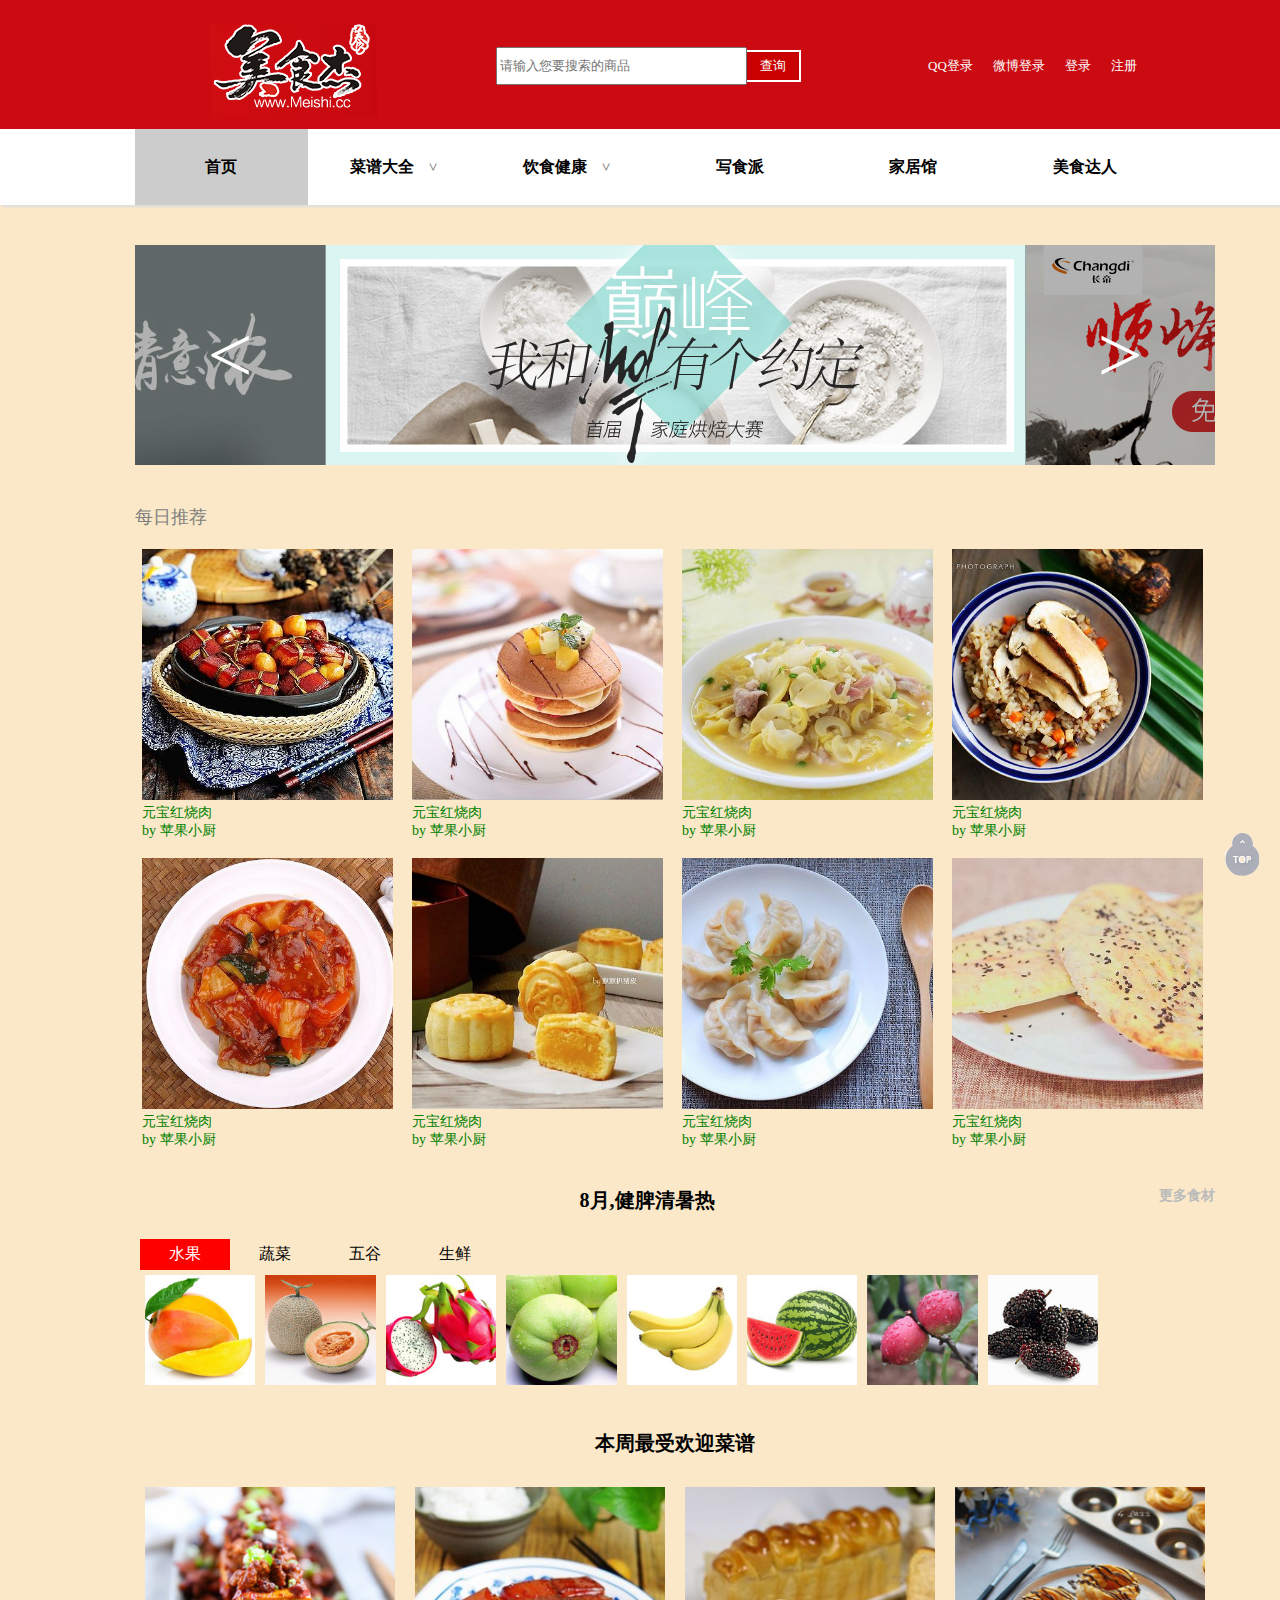
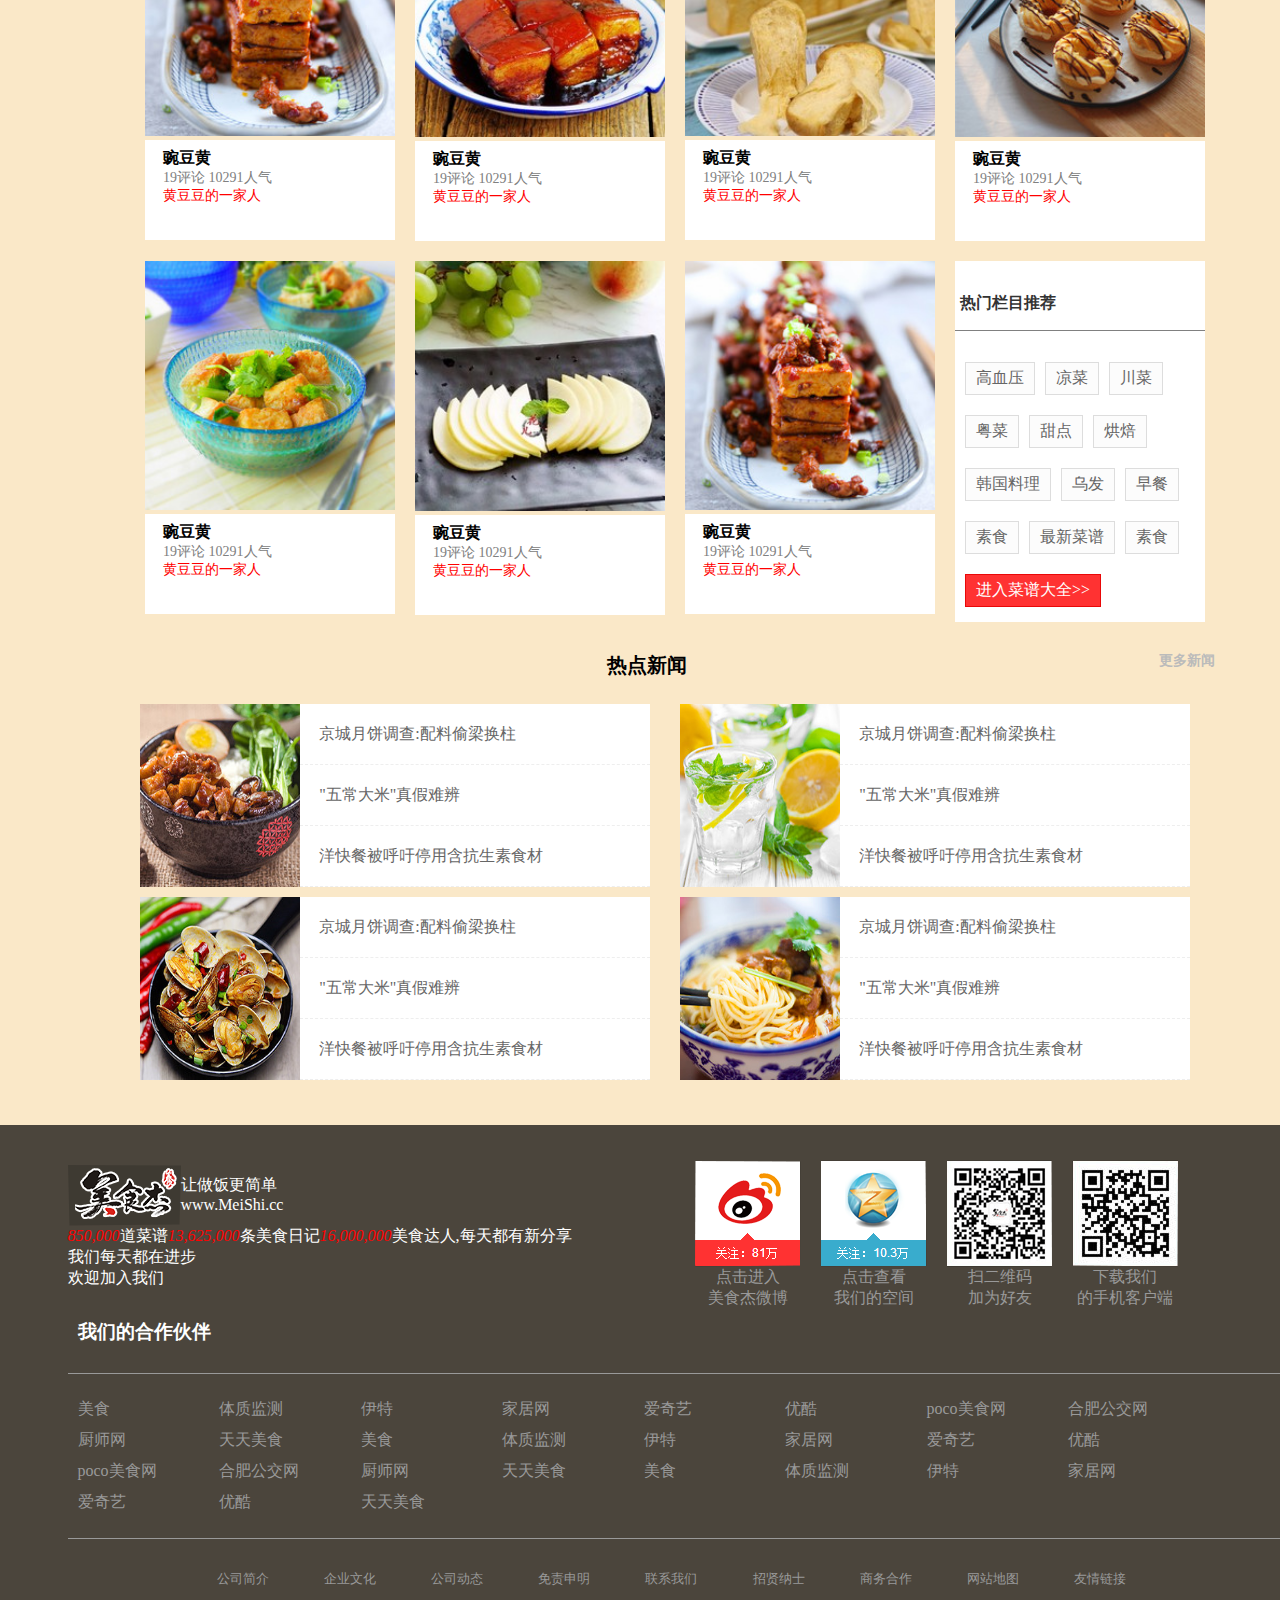
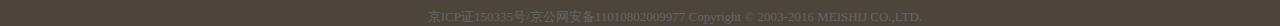
<file: html/index.html>
<!DOCTYPE html>
<html lang="en">
<head>
	<meta charset="UTF-8">
	<title>美食杰</title>
	<link rel="stylesheet" href="../css/main.css">
	<script src="../js/index.js"></script>
	<script>
	</script>
</head
><body>
	<div id="main">
		<div class="header">
			<div class="nav">
				<div class="nav_up">
					<a href="http://www.meishij.net/" class="logo">
						<img src="../images/logo.png" alt="">
					</a>
					<form method="get">
						<input type="text" placeholder="请输入您要搜索的商品"><input type="submit" value="查询">
					</form>
					<div class="side">
						<ul>
							<li><a href="">QQ登录</a></li>
							<li><a href="">微博登录</a></li>
							<li><a href="">登录</a></li>
							<li><a href="">注册</a></li>
						</ul>
					</div>
				</div>
				<div class="nav_bottom">
					<div>
						<ul>
							<li ><a href="index.html" class="wave">首页</a></li>
							<li class="menud"><a href="cook.html">菜谱大全<span>&lt;</span></a>
								<div class="menu01">
								<dl>
									<dt>家常菜谱</dt>
									<dd>家常菜</dd>
									<dd>凉菜</dd>
									<dd>素菜</dd>
									<dd>晚餐</dd>
									<dd>热菜</dd>
									<dd>海鲜</dd>
									<dd>孕妇必备</dd>
									<dd>甜点</dd>
									<dd>素菜</dd>
									<dd>晚餐</dd>
									<dd>热菜</dd>
									<dd>素菜</dd>
									<dd>晚餐</dd>
									<dd>热菜</dd>
								</dl>
								<dl class="small_show" style="clear:both;">
									<dt>中华菜系</dt>
									<dd>川菜</dd>
									<dd>粤菜</dd>
									<dd>湘菜</dd>
									<dd>鲁菜</dd>
									<dd>浙菜</dd>
									<dd>清真菜</dd>
								</dl>
								<dl class="small_show">
									<dt>外国菜谱</dt>
									<dd>韩国料理</dd>
									<dd>日本料理</dd>
									<dd>法国餐</dd>
									<dd>意大利餐</dd>
								</dl>	
								<dl class="small_show">
									<dt>厨房百科</dt>
									<dd>摆盘围边</dd>
									<dd>烹饪技巧</dd>
									<dd>生活妙招</dd>
									<dd>美食专题</dd>
								</dl>
								<dl class="small_show">
									<dt>各地小吃</dt>
									<dd>北京小吃</dd>
									<dd>江西小吃</dd>
									<dd>浙江小吃</dd>
									<dd>福建小吃</dd>
								</dl>
								<dl class="small_show">
									<dt>烘焙小吃</dt>
									<dd>蛋糕面包</dd>
									<dd>饼干配方</dd>
									<dd>甜品点心</dd>
								</dl>
								<dl class="small_show">
									<dt>食材百科</dt>
									<dd>蔬菜</dd>
									<dd>水果</dd>
									<dd>谷类</dd>
								</dl>
								<img src="../images/navbg.png" alt="">
							</div>
							</li>
							
							<li class="menus"><a href="health.html">饮食健康<span>&lt;</span></a>
								<div class="menu02">
								<dl>
									<dt>家常菜谱</dt>
									<dd>家常菜</dd>
									<dd>凉菜</dd>
									<dd>素菜</dd>
									<dd>晚餐</dd>
									<dd>热菜</dd>
									<dd>海鲜</dd>
									<dd>孕妇必备</dd>
									<dd>甜点</dd>
									<dd>素菜</dd>
									<dd>晚餐</dd>
									<dd>热菜</dd>
									<dd>素菜</dd>
									<dd>晚餐</dd>
									<dd>热菜</dd>
								</dl>
								<dl class="small_show" style="clear:both;">
									<dt>中华菜系</dt>
									<dd>川菜</dd>
									<dd>粤菜</dd>
									<dd>湘菜</dd>
									<dd>鲁菜</dd>
									<dd>浙菜</dd>
									<dd>清真菜</dd>
								</dl>
								<dl class="small_show">
									<dt>外国菜谱</dt>
									<dd>韩国料理</dd>
									<dd>日本料理</dd>
									<dd>法国餐</dd>
									<dd>意大利餐</dd>
								</dl>	
								<dl class="small_show">
									<dt>厨房百科</dt>
									<dd>摆盘围边</dd>
									<dd>烹饪技巧</dd>
									<dd>生活妙招</dd>
									<dd>美食专题</dd>
								</dl>
								<dl class="small_show">
									<dt>各地小吃</dt>
									<dd>北京小吃</dd>
									<dd>江西小吃</dd>
									<dd>浙江小吃</dd>
									<dd>福建小吃</dd>
								</dl>
								<dl class="small_show">
									<dt>烘焙小吃</dt>
									<dd>蛋糕面包</dd>
									<dd>饼干配方</dd>
									<dd>甜品点心</dd>
								</dl>
								<dl class="small_show">
									<dt>食材百科</dt>
									<dd>蔬菜</dd>
									<dd>水果</dd>
									<dd>谷类</dd>
								</dl>
								<img src="../images/navbgg.png" alt="">
							</div>
							</li>
							
							<li><a href="store.html">写食派</a></li>
							<li><a href="shop.html">家居馆</a></li>
							<li><a href="superMan.html">美食达人</a></li>
							
							
						</ul>
					</div>
					
				</div>
			</div>
		</div>
		<div class="banner">
			<ul>
				<li><img src="../images/index1.jpg" alt=""></li>
				<li><img src="../images/index2.jpg" alt=""></li>
				<li><img src="../images/index3.jpg" alt=""></li>
				<li><img src="../images/index4.jpg" alt=""></li>
				<li><img src="../images/index5.jpg" alt=""></li>
				<li><img src="../images/index1.jpg" alt=""></li>
			</ul>
			<span id="left">&lt;</span>
			<span id="right">&gt;</span>
		</div>
		<div class="content">
			<div class="explain_01">
				<a href="" class="big">每日推荐</a>
				<ul>
					<li>
						<div class="as">
							<img src="../images/show.jpg" alt="">
						</div>
						<a href="">元宝红烧肉</a>
						<a href="">by 苹果小厨</a>
					</li>
					<li>
						<div class="as">
							<img src="../images/show02.jpg" alt="">
						</div>
						<a href="">元宝红烧肉</a>
						<a href="">by 苹果小厨</a>
					</li>
					<li>
						<div class="as">
							<img src="../images/show03.jpeg" alt="">
						</div>
						<a href="">元宝红烧肉</a>
						<a href="">by 苹果小厨</a>
					</li>
					<li>
						<div class="as">
							<img src="../images/show04.jpg" alt="">
						</div>
						<a href="">元宝红烧肉</a>
						<a href="">by 苹果小厨</a>
					</li>
					<li>
						<div class="as">
							<img src="../images/show05.jpg" alt="">
						</div>
						<a href="">元宝红烧肉</a>
						<a href="">by 苹果小厨</a>
					</li>
					<li>
						<div class="as">
							<img src="../images/show06.jpeg" alt="">
						</div>
						<a href="">元宝红烧肉</a>
						<a href="">by 苹果小厨</a>
					</li>
					<li>
						<div class="as">
							<img src="../images/show07.jpeg" alt="">
						</div>
						<a href="">元宝红烧肉</a>
						<a href="">by 苹果小厨</a>
					</li>
					<li>
						<div class="as">
							<img src="../images/show08.jpg" alt="">
						</div>
						<a href="">元宝红烧肉</a>
						<a href="">by 苹果小厨</a>
					</li>
				</ul>
			</div>
			<div class="explain_02">
				<h2>8月,健脾清暑热<a href="" class="more">更多食材</a></h2>
				<div class="show">
					<ul>
						<li class="active">水果</li>
						<li>蔬菜</li>
						<li>五谷</li>
						<li>生鲜</li>
					</ul>
					<div id="tab">
						<div class="tappear">
							<ul>
								<li><img src="../images/f01.jpg" alt=""></li>
								<li><img src="../images/f02.jpg" alt=""></li>
								<li><img src="../images/f03.jpg" alt=""></li>
								<li><img src="../images/f04.jpg" alt=""></li>
								<li><img src="../images/f05.jpg" alt=""></li>
								<li><img src="../images/f06.jpg" alt=""></li>
								<li><img src="../images/f07.jpg" alt=""></li>
								<li><img src="../images/f08.jpg" alt=""></li>
							</ul>
						</div>
						<div>
							<ul>
								<li><img src="../images/v01.jpg" alt=""></li>
								<li><img src="../images/v02.jpg" alt=""></li>
								<li><img src="../images/v03.jpg" alt=""></li>
								<li><img src="../images/v04.jpg" alt=""></li>
								<li><img src="../images/v05.jpg" alt=""></li>
								<li><img src="../images/v06.jpg" alt=""></li>
								<li><img src="../images/v07.jpg" alt=""></li>
								<li><img src="../images/v08.jpg" alt=""></li>
							</ul>
						</div>
						<div>
							<ul>
								<li><img src="../images/small01.jpg" alt=""></li>
								<li><img src="../images/small02.jpg" alt=""></li>
								<li><img src="../images/small03.jpg" alt=""></li>
								<li><img src="../images/small04.jpg" alt=""></li>
								<li><img src="../images/small05.jpg" alt=""></li>
								<li><img src="../images/small06.jpg" alt=""></li>
								<li><img src="../images/small07.jpg" alt=""></li>
								<li><img src="../images/small08.jpg" alt=""></li>
							</ul>
						</div>
						<div>
							<ul>
								<li><img src="../images/x01.jpg" alt=""></li>
								<li><img src="../images/x02.jpg" alt=""></li>
								<li><img src="../images/x03.jpg" alt=""></li>
								<li><img src="../images/x04.jpg" alt=""></li>
								<li><img src="../images/x05.jpg" alt=""></li>
								<li><img src="../images/x06.jpg" alt=""></li>
								<li><img src="../images/x07.jpg" alt=""></li>
								<li><img src="../images/x08.jpg" alt=""></li>
							</ul>
						</div>
						
					</div>
				</div>	
			</div>
			<div class="navs">
				<h2>本周最受欢迎菜谱</h2>
				<div class="pic">
					<img src="../images/food06.jpg" alt="">
					<div>
						<div class="appear">
						<h4>豌豆黄</h4>
						<dl>
							<dd>19评论&nbsp;10291人气</dd>
							<dt>黄豆豆的一家人</dt>
						</dl>
						</div>
						<div class="hide">
							<ul>
								<li>8步/大概12分钟</li>
								<li>煮/甜味</li>
							</ul>
						</div>
					</div>
					
				</div>
				<div class="pic">
					<img src="../images/food05.jpg" alt="">
					<div>
						<div class="appear">
						<h4>豌豆黄</h4>
						<dl>
							<dd>19评论&nbsp;10291人气</dd>
							<dt>黄豆豆的一家人</dt>
						</dl>
						</div>
						<div class="hide">
							<ul>
								<li>8步/大概12分钟</li>
								<li>煮/甜味</li>
							</ul>
						</div>
					</div>
				</div>
				<div class="pic">
					<img src="../images/food04.jpg" alt="">
					<div>
						<div class="appear">
						<h4>豌豆黄</h4>
						<dl>
							<dd>19评论&nbsp;10291人气</dd>
							<dt>黄豆豆的一家人</dt>
						</dl>
						</div>
						<div class="hide">
							<ul>
								<li>8步/大概12分钟</li>
								<li>煮/甜味</li>
							</ul>
						</div>
					</div>
				</div>
				<div class="pic">
					<img src="../images/food01.jpg" alt="">
					<div>
						<div class="appear">
						<h4>豌豆黄</h4>
						<dl>
							<dd>19评论&nbsp;10291人气</dd>
							<dt>黄豆豆的一家人</dt>
						</dl>
						</div>
						<div class="hide">
							<ul>
								<li>8步/大概12分钟</li>
								<li>煮/甜味</li>
							</ul>
						</div>
					</div>
				</div>
				<div class="pic">
					<img src="../images/food02.jpg" alt="">
					<div>
						<div class="appear">
						<h4>豌豆黄</h4>
						<dl>
							<dd>19评论&nbsp;10291人气</dd>
							<dt>黄豆豆的一家人</dt>
						</dl>
						</div>
						<div class="hide">
							<ul>
								<li>8步/大概12分钟</li>
								<li>煮/甜味</li>
							</ul>
						</div>
					</div>
				</div>
				<div class="pic">
					<img src="../images/food03.jpg" alt="">
					<div>
						<div class="appear">
						<h4>豌豆黄</h4>
						<dl>
							<dd>19评论&nbsp;10291人气</dd>
							<dt>黄豆豆的一家人</dt>
						</dl>
						</div>
						<div class="hide">
							<ul>
								<li>8步/大概12分钟</li>
								<li>煮/甜味</li>
							</ul>
						</div>
					</div>
				</div>
				<div class="pic">
					<img src="../images/food06.jpg" alt="">
					<div>
						<div class="appear">
						<h4>豌豆黄</h4>
						<dl>
							<dd>19评论&nbsp;10291人气</dd>
							<dt>黄豆豆的一家人</dt>
						</dl>
						</div>
						<div class="hide">
							<ul>
								<li>8步/大概12分钟</li>
								<li>煮/甜味</li>
							</ul>
						</div>
					</div>
				</div>
				<div class="word">
					<div class="wordIn">
						<h3>热门栏目推荐</h3>
						<ul>
							<li><a href="">高血压</a></li>
							<li><a href="">凉菜</a></li>
							<li><a href="">川菜</a></li>
							<li><a href="">粤菜</a></li>
							<li><a href="">甜点</a></li>
							<li><a href="">烘焙</a></li>
							<li><a href="">韩国料理</a></li>
							<li><a href="">乌发</a></li>
							<li><a href="">早餐</a></li>
							<li><a href="">素食</a></li>
							<li><a href="">最新菜谱</a></li>
							<li><a href="">素食</a></li>
							<li><a href="">进入菜谱大全&gt;&gt;</a></li>
						</ul>
					</div>
					
				</div>
			</div>
			<div class="news">
				<h2>热点新闻<a href="" class="more">更多新闻</a></h2>
				<div class="news_show">
					<div class="img">
						<img src="../images/news01.jpg" alt="" class="cur">
						<img src="../images/new012.jpg" alt="" class="cur">
						<img src="../images/new013.jpg" alt="" class="cur">
					</div>
					<div class="word_small">
						<ul>
							<li><a href="">京城月饼调查:配料偷梁换柱</a></li>
							<li><a href="">"五常大米"真假难辨</a></li>
							<li><a href="">洋快餐被呼吁停用含抗生素食材</a></li>
						</ul>
					</div>
					
				</div>
				<div class="news_show">
					<div class="img">
						<img src="../images/news02.jpg" alt="" class="cur">
						<img src="../images/new022.jpg" alt="">
						<img src="../images/new023.jpg" alt="">
					</div>
					<div class="word_small">
						<ul>
							<li><a href="">京城月饼调查:配料偷梁换柱</a></li>
							<li><a href="">"五常大米"真假难辨</a></li>
							<li><a href="">洋快餐被呼吁停用含抗生素食材</a></li>
						</ul>
					</div>
				</div>
				<div class="news_show">
					<div class="img">
						<img src="../images/news03.jpg" alt="" class="cur">
						<img src="../images/new032.jpg" alt="">
						<img src="../images/new033.jpg" alt="">
					</div>
					<div class="word_small">
						<ul>
							<li><a href="">京城月饼调查:配料偷梁换柱</a></li>
							<li><a href="">"五常大米"真假难辨</a></li>
							<li><a href="">洋快餐被呼吁停用含抗生素食材</a></li>
						</ul>
					</div>
					
				</div>
				<div class="news_show">
					<div class="img">
						<img src="../images/news04.jpg" alt="" class="cur">
						<img src="../images/new042.jpg" alt="">
						<img src="../images/new043.jpg" alt="">
					</div>
					<div class="word_small">
						<ul>
							<li><a href="">京城月饼调查:配料偷梁换柱</a></li>
							<li><a href="">"五常大米"真假难辨</a></li>
							<li><a href="">洋快餐被呼吁停用含抗生素食材</a></li>
						</ul>
					</div>
					
				</div>
			</div>
		</div>
		<div class="footer">
			<div class="footer_up">
				<div class="left">
					<img src="../images/footimg.png" alt="">
					<span>让做饭更简单<br>www.MeiShi.cc</span>
					<p style="clear:both;"><em>850,000</em>道菜谱<em>13,625,000</em>条美食日记<em>16,000,000</em>美食达人,每天都有新分享</p>
					<p>我们每天都在进步</p>
					<p>欢迎加入我们</p>
				</div>
				<div class="right">
					<ul>
						<li><img src="../images/foot01.png" alt=""><a href="">点击进入<br>美食杰微博</a></li>
						<li><img src="../images/foot02.png" alt=""><a href="">点击查看<br>我们的空间</a></li>
						<li><img src="../images/foot03.png" alt=""><a href="">扫二维码<br>加为好友</a></li>
						<li><img src="../images/foot04.png" alt=""><a href="">下载我们<br>的手机客户端</a></li>
					</ul>
				</div>
			</div>
			<div class="footer_down">
				<h3>我们的合作伙伴</h3>
				<div class="center">
					<ul>
						<li><a href="">美食</a></li>
						<li><a href="">体质监测</a></li>
						<li><a href="">伊特</a></li>
						<li><a href="">家居网</a></li>
						<li><a href="">爱奇艺</a></li>
						<li><a href="">优酷</a></li>
						<li><a href="">poco美食网</a></li>
						<li><a href="">合肥公交网</a></li>
						<li><a href="">厨师网</a></li>
						<li><a href="">天天美食</a></li>
						<li><a href="">美食</a></li>
						<li><a href="">体质监测</a></li>
						<li><a href="">伊特</a></li>
						<li><a href="">家居网</a></li>
						<li><a href="">爱奇艺</a></li>
						<li><a href="">优酷</a></li>
						<li><a href="">poco美食网</a></li>
						<li><a href="">合肥公交网</a></li>
						<li><a href="">厨师网</a></li>
						<li><a href="">天天美食</a></li>
						<li><a href="">美食</a></li>
						<li><a href="">体质监测</a></li>
						<li><a href="">伊特</a></li>
						<li><a href="">家居网</a></li>
						<li><a href="">爱奇艺</a></li>
						<li><a href="">优酷</a></li>
						<li><a href="">天天美食</a></li>
					</ul>
				</div>
				<div class="buttom">
					<ul>
						<li><a href="">公司简介</a></li>
						<li><a href="">企业文化</a></li>
						<li><a href="">公司动态</a></li>
						<li><a href="">免责申明</a></li>
						<li><a href="">联系我们</a></li>
						<li><a href="">招贤纳士</a></li>
						<li><a href="">商务合作</a></li>
						<li><a href="">网站地图</a></li>
						<li><a href="">友情链接</a></li>
					</ul>
					<p>京ICP证150335号/京公网安备11010802009977 Copyright © 2003-2016 MEISHIJ CO.,LTD.</p>
				</div>
			</div>
		</div>
		<a href="#main" class="back"><img src="../images/back.png" alt=""></a>
	</div>
</body>
</html>
</file>
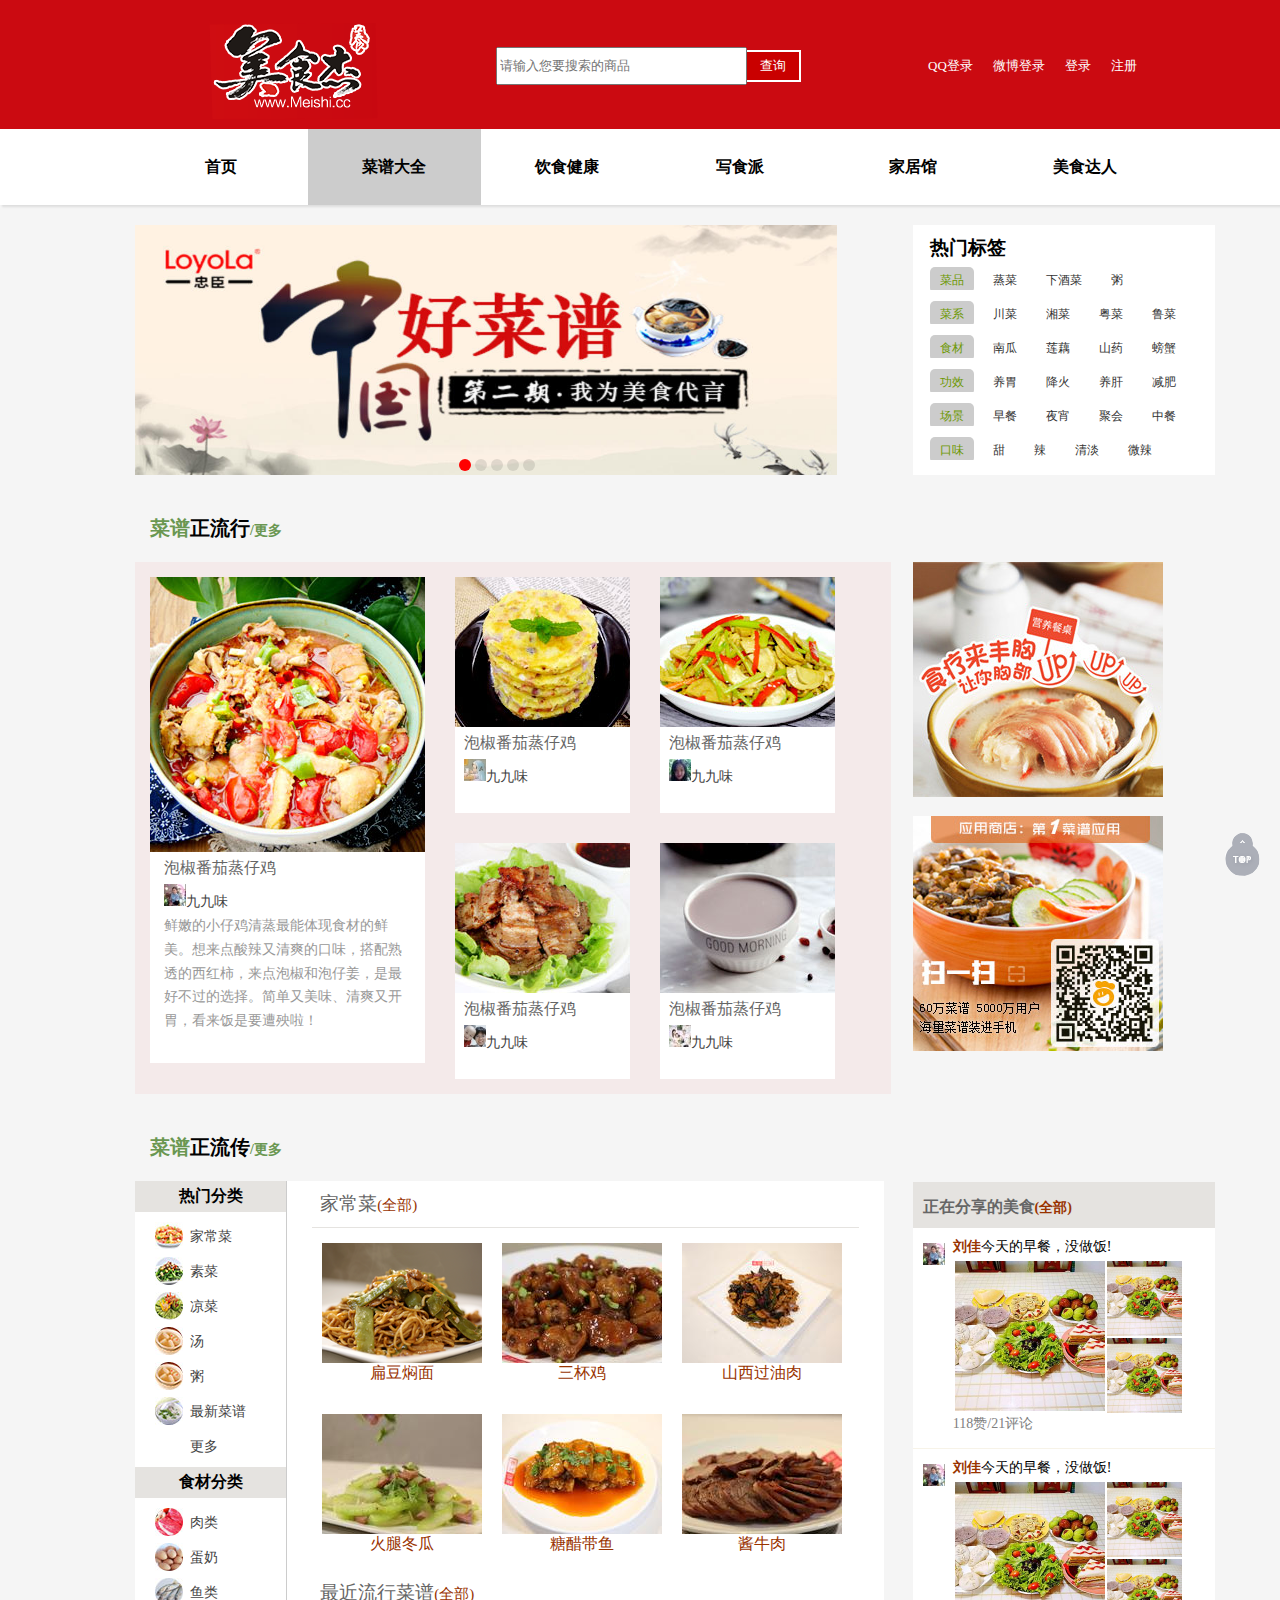
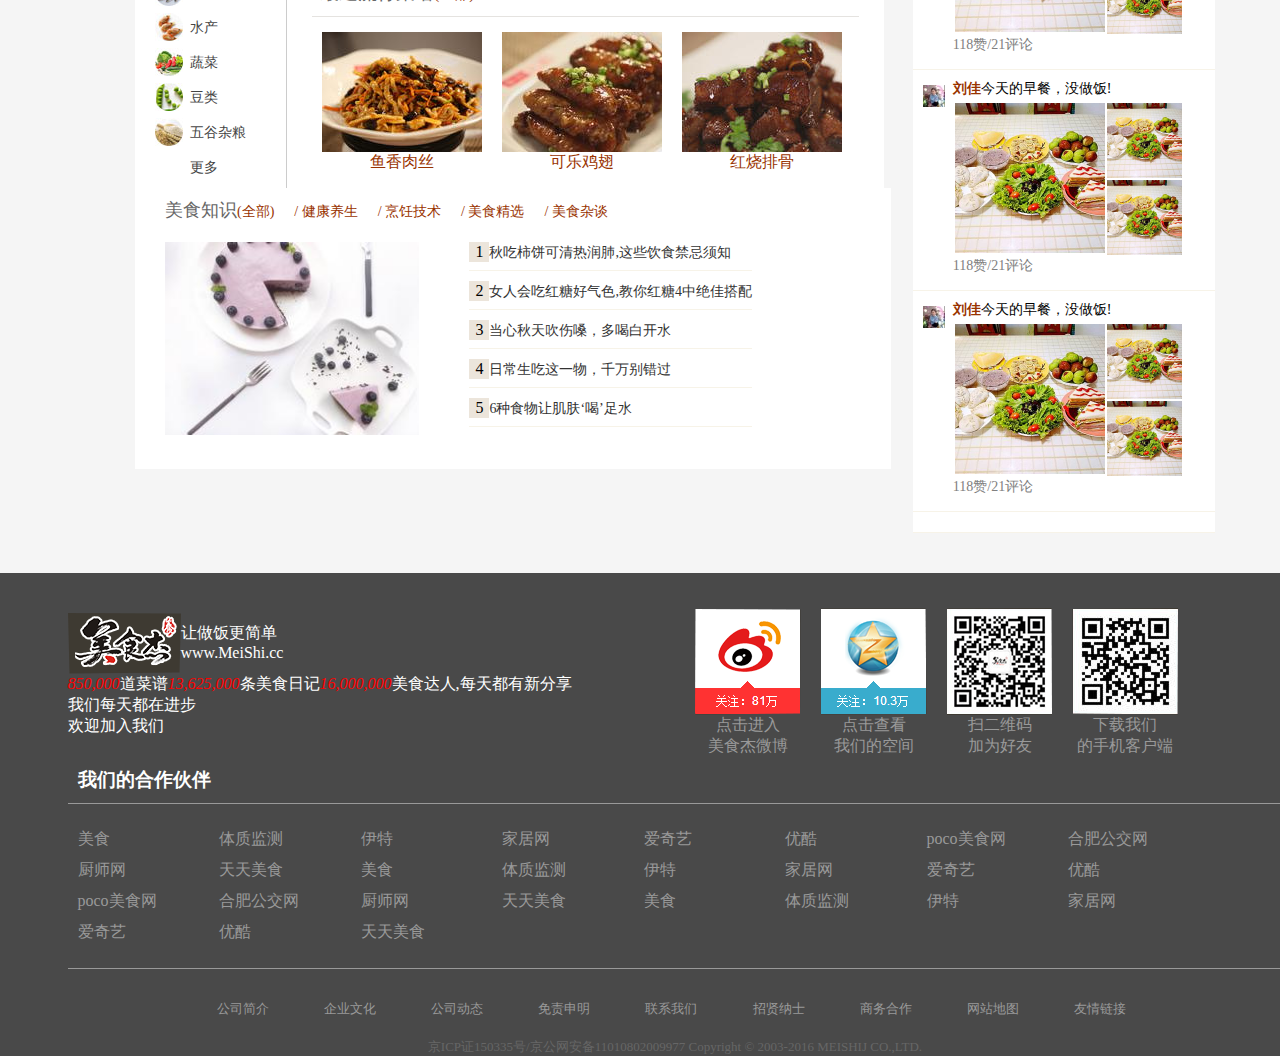
<file: html/cook.html>
<!DOCTYPE html>
<html lang="en">
<head>
	<meta charset="UTF-8">
	<title>菜谱大全</title>
	<link rel="stylesheet" href="../css/main.css">
	<link rel="stylesheet" href="../css/cook.css">
	<script>
	var timer=null;
	var current=0;
	function change(){
		var banner=document.getElementsByClassName("cbanner_left")[0];
		var divs=banner.getElementsByClassName("cInner");
		var num=document.getElementById("cnum");
		var spans=num.getElementsByTagName("span");
		function show(){
			current=current+1>divs.length-1?0:current+1;	
			divs[current].className="cInner cshow";	
			spans[current].className="active";
			if(current==0){
				divs[divs.length-1].className="cInner";
				spans[spans.length-1].className="";
			}else{
				divs[current-1].className="cInner";
				spans[current-1].className="";
			}
		}
		timer=setInterval(show,2000);
		for(var i=0;i<spans.length;i++){
			// spans[i].index=i;
			// spans[i].onclick=function(){
			// 	clearInterval(timer);
			// 	for(var j=0;j<spans.length;j++){
			// 		spans[j].className="";
			// 	}
			// 	this.className="active";
			// 	divs[this.index].className="cInner cshow";
			// 	alert(this.index);
			// 	current=this.index;
			// 	timer=setInterval(show,2000);
			// }
			// 闭包做法
			(function(i){
				spans[i].onclick=function(){
					clearInterval(timer);
					for(var j=0;j<spans.length;j++){
						divs[j].className="cInner";
						spans[j].className="";
					}
					this.className="active";
					divs[i].className="cInner cshow";
					current=i;
					timer=setInterval(show,2000);
				}
				
			})(i);
		}
	}
	window.onload=function(){
		change();
	}
	</script>
</head>
<body>
	<div id="main">
		<div class="header">
			<div class="nav">
				<div class="nav_up">
					<a href="http://www.meishij.net/" class="logo">
						<img src="../images/logo.png" alt="">
					</a>
					<form method="get">
						<input type="text" placeholder="请输入您要搜索的商品"><input type="submit" value="查询">
					</form>
					<div class="side">
						<ul>
							<li><a href="">QQ登录</a></li>
							<li><a href="">微博登录</a></li>
							<li><a href="">登录</a></li>
							<li><a href="">注册</a></li>
						</ul>
					</div>
				</div>
				<div class="nav_bottom">
					<div>
						<ul>
							<li><a href="index.html">首页</a></li>
							<li><a href="cook.html" class="wave">菜谱大全</a></li>
							<li><a href="health.html">饮食健康</a></li>
							<li><a href="store.html">写食派</a></li>
							<li><a href="shop.html">家居馆</a></li>
							<li><a href="superMan.html">美食达人</a></li>
						</ul>
					</div>
					
				</div>
			</div>
		</div>
		<div class="cookBanner">
			<div id="cnum">
					<span class="active"></span>
					<span></span>
					<span></span>
					<span></span>
					<span></span>
			</div>
			<div class="cbanner_left">
				<div class="cInner cshow">
					<img src="../images/cookbr01.jpg" alt="">
				</div>
				<div class="cInner">
					<img src="../images/cookbr02.jpg" alt="">
				</div>
				<div class="cInner">
					<div class="cpic">
						<img src="../images/cookbr03.jpg" alt="">
					</div>
					<div class="cword">
						<h4>香煎龙利鱼</h4>
						<p><strong>功效与作用</strong></p>
						<p> 姜:降逆止呕、化痰止咳、散寒解表 </p>
						<p><strong>By qifei</strong></p>
					</div>
				</div>
				<div class="cInner">
					<div class="cpic">
						<img src="../images/cookbr04.jpg" alt="">
					</div>
					<div class="cword">
						<h4>蒜蓉粉丝虾</h4>
						<p><strong>功效与作用</strong></p>
						<p> 粉丝:补血、富含碳水化合物、富含铁 </p>
						<p><strong>By 悍匪夫人</strong></p>
					</div>
				</div>
				<div class="cInner">
					<div class="cpic">
						<img src="../images/cookbr05.jpg" alt="">
					</div>
					<div class="cword">
						<h4>经典美式汉堡</h4>
						<p><strong>功效与作用</strong></p>
						<p>  牛肉:补脾胃、强筋骨、益气血  </p>
						<p> 西红柿:健胃、消食积、生津止渴 </p>
						<p> 洋葱:健胃、祛痰、利水 </p>
						<p><strong>By 悍匪夫人</strong></p>
					</div>
				</div>
			</div>
			<div class="cbanner_right">
				<h3>热门标签</h3>
				<ul>
					<li>
						<a href="">菜品</a>
						<a href="">蒸菜</a>
						<a href="">下酒菜</a>
						<a href="">粥</a>
					</li>
					<li>
						<a href="">菜系</a>
						<a href="">川菜</a>
						<a href="">湘菜</a>
						<a href="">粤菜</a>
						<a href="">鲁菜</a>
					</li>
					<li>
						<a href="">食材</a>
						<a href="">南瓜</a>
						<a href="">莲藕</a>
						<a href="">山药</a>
						<a href="">螃蟹</a>
					</li>
					<li>
						<a href="">功效</a>
						<a href="">养胃</a>
						<a href="">降火</a>
						<a href="">养肝</a>
						<a href="">减肥</a>
					</li>
					<li>
						<a href="">场景</a>
						<a href="">早餐</a>
						<a href="">夜宵</a>
						<a href="">聚会</a>
						<a href="">中餐</a>
					</li>
					<li>
						<a href="">口味</a>
						<a href="">甜</a>
						<a href="">辣</a>
						<a href="">清淡</a>
						<a href="">微辣</a>
					</li>
				</ul>
			</div>
		</div>
		<div class="content">
			<div class="cookpic">
				<h2><strong>菜谱</strong>正流行<a href="">/更多</a></h2>
				<div class="picInner">
					<div class="picLeft">
						<ul>
							<li class="first">
								<p class="imps">
									<a href=""><img src="../images/cooks01.jpg" alt=""></a>
								</p>
								<p class="con ser">
									<a href="">泡椒番茄蒸仔鸡</a>
								</p>
								<p class="con">
									<a href="">
										<img src="../images/csmall01.jpg" alt=""><span>九九味</span>
									</a>
								</p>
								<p class="con word">
									鲜嫩的小仔鸡清蒸最能体现食材的鲜美。想来点酸辣又清爽的口味，搭配熟透的西红柿，来点泡椒和泡仔姜，是最好不过的选择。简单又美味、清爽又开胃，看来饭是要遭殃啦！
								</p>
							</li>
							<li>
								<p class="impss">
									<a href=""><img src="../images/cooks02.jpg" alt=""></a>
								</p>
								<p class="con ser">
									<a href="">泡椒番茄蒸仔鸡</a>
								</p>
								<p class="con">
									<a href="">
										<img src="../images/csmall02.jpg" alt=""><span>九九味</span>
									</a>
								</p>
							</li>
							<li>
								<p class="impss">
									<a href=""><img src="../images/cooks03.jpg" alt=""></a>
								</p>
								<p class="con ser">
									<a href="">泡椒番茄蒸仔鸡</a>
								</p>
								<p class="con">
									<a href="">
										<img src="../images/csmall03.jpg" alt=""><span>九九味</span>
									</a>
								</p>
							</li>
							<li>
								<p class="impss">
									<a href=""><img src="../images/cooks04.jpg" alt=""></a>
								</p>
								<p class="con ser">
									<a href="">泡椒番茄蒸仔鸡</a>
								</p>
								<p class="con">
									<a href="">
										<img src="../images/csmall04.jpg" alt=""><span>九九味</span>
									</a>
								</p>
							</li>
							<li>
								<p class="impss">
									<a href=""><img src="../images/cooks05.jpg" alt=""></a>
								</p>
								<p class="con ser">
									<a href="">泡椒番茄蒸仔鸡</a>
								</p>
								<p class="con">
									<a href="">
										<img src="../images/csmall05.jpg" alt=""><span>九九味</span>
									</a>
								</p>
							</li>
						</ul>
					</div>
					<div class="picRight">
						<div>
							<img src="../images/r01.jpg" alt="">
						</div>
						<div>
							<img src="../images/r02.jpg" alt="">
						</div>
					</div>
				</div>
			</div>
			<div class="cook_perfect">
				<div class="cook_make">
					<h2><strong>菜谱</strong>正流传<a href="">/更多</a></h2>
					<div class="make_tab">
						<h3>热门分类</h3>
						<ul>
							<li><a href="">家常菜</a></li>
							<li><a href="">素菜</a></li>
							<li><a href="">凉菜</a></li>
							<li><a href="">汤</a></li>
							<li><a href="">粥</a></li>
							<li><a href="">最新菜谱</a></li>
							<li><a href="">更多</a></li>
						</ul>
						<h3>食材分类</h3>
						<ul class="last">
							<li><a href="">肉类</a></li>
							<li><a href="">蛋奶</a></li>
							<li><a href="">鱼类</a></li>
							<li><a href="">水产</a></li>
							<li><a href="">蔬菜</a></li>
							<li><a href="">豆类</a></li>
							<li><a href="">五谷杂粮</a></li>
							<li><a href="">更多</a></li>
						</ul>
					</div>
					<div class="make_pic">
						<div class="mpInner">
							<h3>家常菜<a href="#">(全部)</a></h3>
							<div class="show_in">
								<ul>
									<li><a href="http://www.xiangha.com"><img src="../images/mark01.png" alt="">扁豆焖面</a></li>
									<li><a href="http://www.xiangha.com"><img src="../images/mark02.jpg" alt="">三杯鸡</a></li>
									<li><a href="http://www.xiangha.com"><img src="../images/mark03.jpg" alt="">山西过油肉</a></li>
									<li><a href="http://www.xiangha.com"><img src="../images/mark04.jpg" alt="">火腿冬瓜</a></li>
									<li><a href="http://www.xiangha.com"><img src="../images/mark05.jpg" alt="">糖醋带鱼</a></li>
									<li><a href="http://www.xiangha.com"><img src="../images/mark06.jpg" alt="">酱牛肉</a></li>
								</ul>
							</div>
						</div>
						<div class="mpInner">
							<h3>最近流行菜谱<a href="#">(全部)</a></h3>
							<div class="show_in">
								<ul>
									<li><a href="http://www.xiangha.com"><img src="../images/mark07.jpg" alt="">鱼香肉丝</a></li>
									<li><a href="http://www.xiangha.com"><img src="../images/mark08.jpg" alt="">可乐鸡翅</a></li>
									<li><a href="http://www.xiangha.com"><img src="../images/mark09.jpg" alt="">红烧排骨</a></li>
								</ul>
							</div>
						</div>
					</div>
					<div class="cook_know">
						<h3>美食知识<a href="">(全部)</a><a href="" class="logoa">/&nbsp;健康养生</a><a href="" class="logoa">/&nbsp;烹饪技术</a><a href="" class="logoa">/&nbsp;美食精选</a><a href="" class="logoa">/&nbsp;美食杂谈</a></h3>
						<div class="knowpic">
							<img src="../images/b.jpg" alt="">
						</div>
						<ul>
							<li><span>1</span><a href="">秋吃柿饼可清热润肺,这些饮食禁忌须知</a></li>
							<li class="change"><span>2</span><a href="">女人会吃红糖好气色,教你红糖4中绝佳搭配</a></li>
							<li class="change"><span>3</span><a href="">当心秋天吹伤嗓，多喝白开水</a></li>
							<li class="change"><span>4</span><a href="">日常生吃这一物，千万别错过</a></li>
							<li class="change"><span>5</span><a href="">6种食物让肌肤‘喝’足水</a></li>
						</ul>
					</div>
				</div>
				<div class="makeshow">
					<h3>正在分享的美食<a href="">(全部)</a></h3>
					<ul>
						<li>
							<a href=""><img src="../images/csmall01.jpg" alt=""></a>
							<div>
								<p><strong>刘佳</strong>今天的早餐，没做饭!</p>
								<div class="spic">
									<img src="../images/sr03.jpg" alt="" width="150px" height="150px">
									<img src="../images/sr03.jpg" alt="" width="75px" height="75px">
									<img src="../images/sr03.jpg" alt="" width="75px" height="75px">
									<p style="clear:both;">118赞/21评论</p>
								</div>
								
							</div>
						</li>
						<li>
							<a href=""><img src="../images/csmall01.jpg" alt=""></a>
							<div>
								<p><strong>刘佳</strong>今天的早餐，没做饭!</p>
								<div class="spic">
									<img src="../images/sr03.jpg" alt="" width="150px" height="150px">
									<img src="../images/sr03.jpg" alt="" width="75px" height="75px">
									<img src="../images/sr03.jpg" alt="" width="75px" height="75px">
									<p style="clear:both;">118赞/21评论</p>
								</div>
								
							</div>
						</li>
						<li>
							<a href=""><img src="../images/csmall01.jpg" alt=""></a>
							<div>
								<p><strong>刘佳</strong>今天的早餐，没做饭!</p>
								<div class="spic">
									<img src="../images/sr03.jpg" alt="" width="150px" height="150px">
									<img src="../images/sr03.jpg" alt="" width="75px" height="75px">
									<img src="../images/sr03.jpg" alt="" width="75px" height="75px">
									<p style="clear:both;">118赞/21评论</p>
								</div>
								
							</div>
						</li>
						<li>
							<a href=""><img src="../images/csmall01.jpg" alt=""></a>
							<div>
								<p><strong>刘佳</strong>今天的早餐，没做饭!</p>
								<div class="spic">
									<img src="../images/sr03.jpg" alt="" width="150px" height="150px">
									<img src="../images/sr03.jpg" alt="" width="75px" height="75px">
									<img src="../images/sr03.jpg" alt="" width="75px" height="75px">
									<p style="clear:both;">118赞/21评论</p>
								</div>
								
							</div>
						</li>
						<li>
							<a href=""></a>
							<div></div>
						</li>
					</ul>
				</div>
			</div>
		<div class="footer">
			<div class="footer_up">
				<div class="left">
					<img src="../images/footimg.png" alt="">
					<span>让做饭更简单<br>www.MeiShi.cc</span>
					<p style="clear:both;"><em>850,000</em>道菜谱<em>13,625,000</em>条美食日记<em>16,000,000</em>美食达人,每天都有新分享</p>
					<p>我们每天都在进步</p>
					<p>欢迎加入我们</p>
				</div>
				<div class="right">
					<ul>
						<li><img src="../images/foot01.png" alt=""><a href="">点击进入<br>美食杰微博</a></li>
						<li><img src="../images/foot02.png" alt=""><a href="">点击查看<br>我们的空间</a></li>
						<li><img src="../images/foot03.png" alt=""><a href="">扫二维码<br>加为好友</a></li>
						<li><img src="../images/foot04.png" alt=""><a href="">下载我们<br>的手机客户端</a></li>
					</ul>
				</div>
			</div>
			<div class="footer_down">
				<h3>我们的合作伙伴</h3>
				<div class="center">
					<ul>
						<li><a href="">美食</a></li>
						<li><a href="">体质监测</a></li>
						<li><a href="">伊特</a></li>
						<li><a href="">家居网</a></li>
						<li><a href="">爱奇艺</a></li>
						<li><a href="">优酷</a></li>
						<li><a href="">poco美食网</a></li>
						<li><a href="">合肥公交网</a></li>
						<li><a href="">厨师网</a></li>
						<li><a href="">天天美食</a></li>
						<li><a href="">美食</a></li>
						<li><a href="">体质监测</a></li>
						<li><a href="">伊特</a></li>
						<li><a href="">家居网</a></li>
						<li><a href="">爱奇艺</a></li>
						<li><a href="">优酷</a></li>
						<li><a href="">poco美食网</a></li>
						<li><a href="">合肥公交网</a></li>
						<li><a href="">厨师网</a></li>
						<li><a href="">天天美食</a></li>
						<li><a href="">美食</a></li>
						<li><a href="">体质监测</a></li>
						<li><a href="">伊特</a></li>
						<li><a href="">家居网</a></li>
						<li><a href="">爱奇艺</a></li>
						<li><a href="">优酷</a></li>
						<li><a href="">天天美食</a></li>
					</ul>
				</div>
				<div class="buttom">
					<ul>
						<li><a href="">公司简介</a></li>
						<li><a href="">企业文化</a></li>
						<li><a href="">公司动态</a></li>
						<li><a href="">免责申明</a></li>
						<li><a href="">联系我们</a></li>
						<li><a href="">招贤纳士</a></li>
						<li><a href="">商务合作</a></li>
						<li><a href="">网站地图</a></li>
						<li><a href="">友情链接</a></li>
					</ul>
					<p>京ICP证150335号/京公网安备11010802009977 Copyright © 2003-2016 MEISHIJ CO.,LTD.</p>
				</div>
			</div>
		</div>
		<a href="#main" class="back"><img src="../images/back.png" alt=""></a>
	</div>
</body>
</html>
</file>
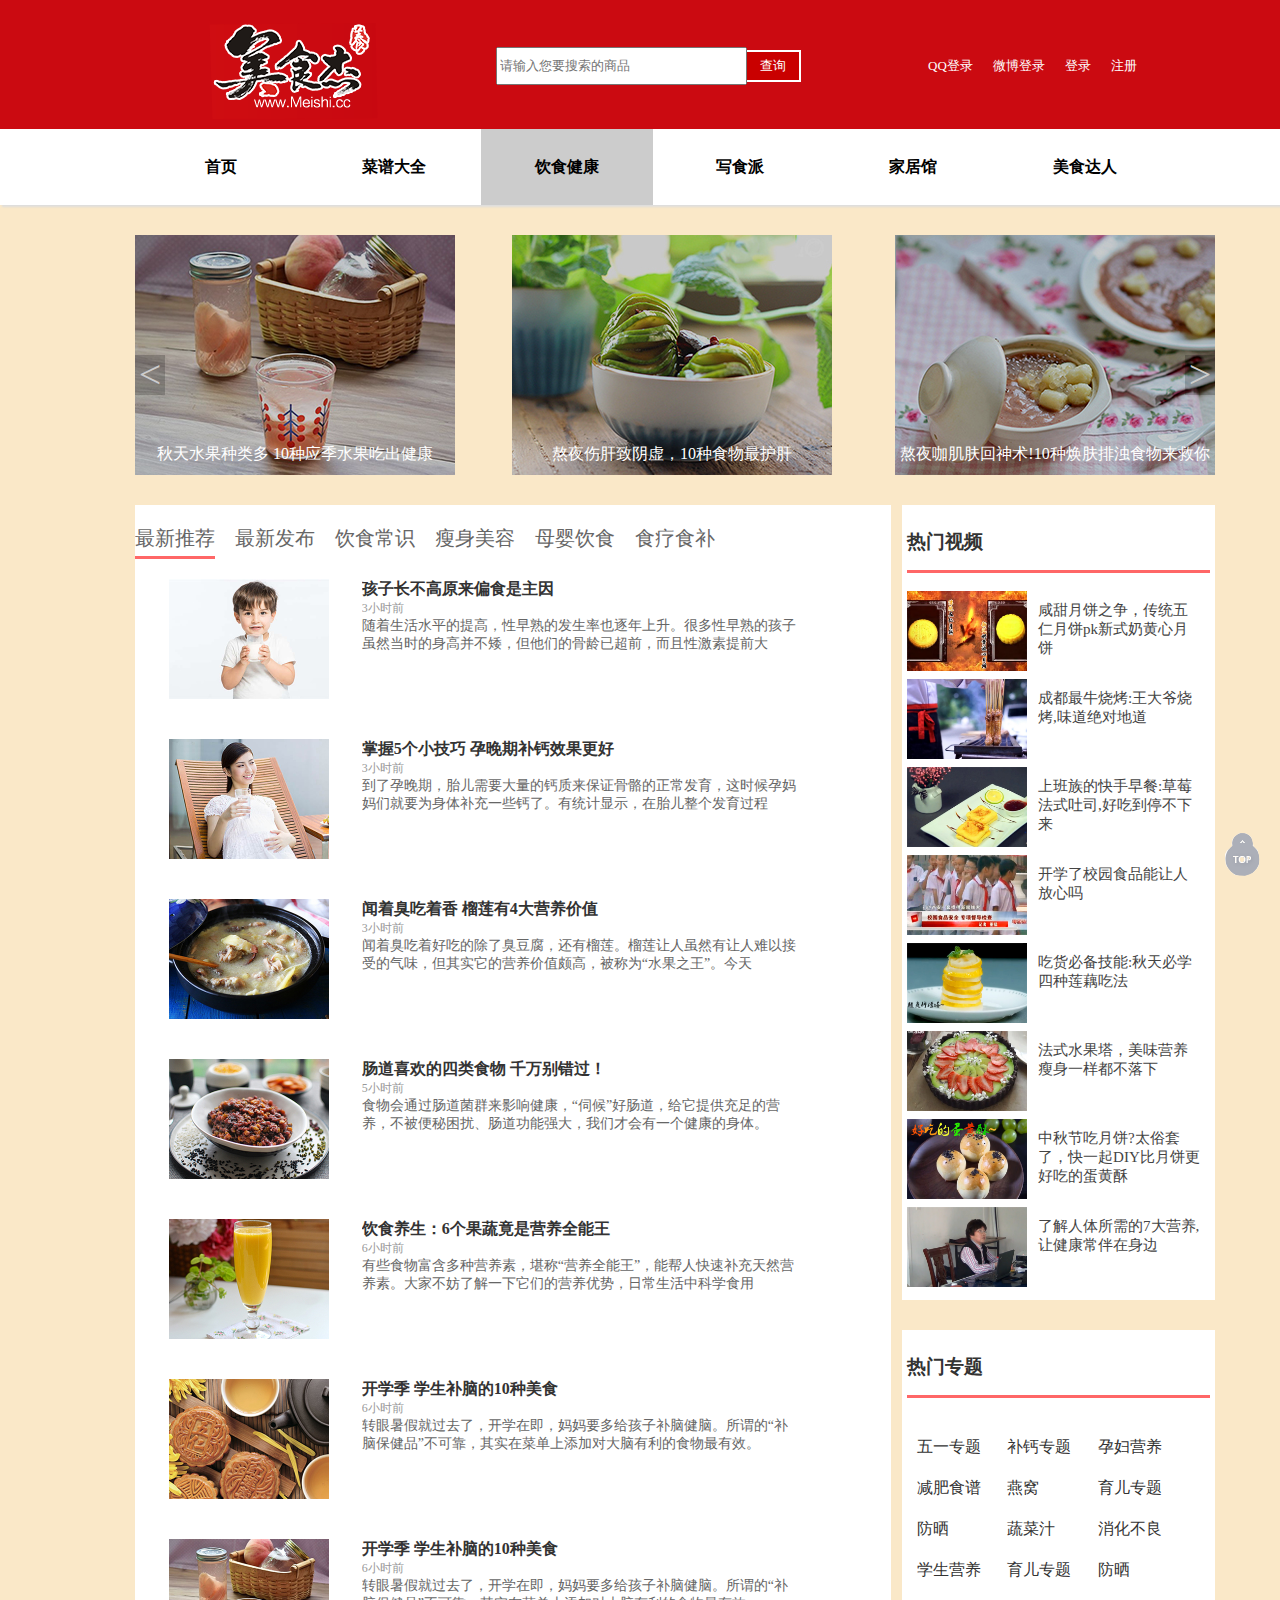
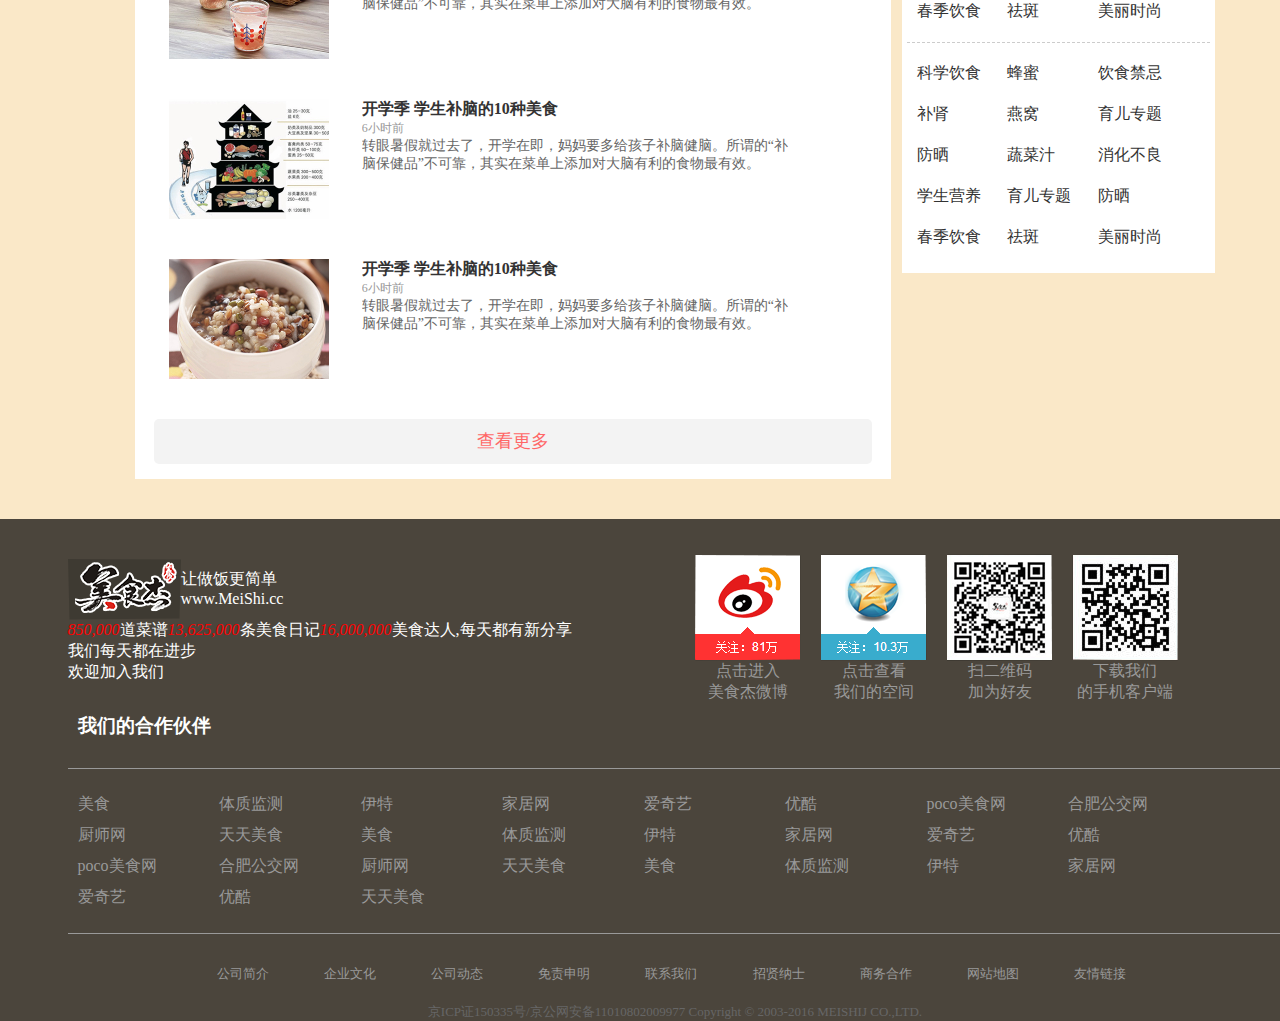
<file: html/health.html>
<!DOCTYPE html>
<html lang="en">
<head>
	<meta charset="UTF-8">
	<title>饮食健康</title>
	<link rel="stylesheet" href="../css/main.css">
	<link rel="stylesheet" href="../css/health.css">
	<script>
	var current=0;
	function show_change(flag){
		var Hbanner=document.getElementsByClassName("Hbanner")[0];
		var pics=Hbanner.getElementsByClassName("Hpic");
		if(flag){
			current=current-1<0?pics.length-1:current-1;
		}else{
			current=current+1>pics.length-1?0:current+1;
		}
		for(var i=0;i<pics.length;i++){
			pics[i].className="Hpic";
		}
		pics[current].className="Hpic show";
	}
	window.onload=function(){
		document.getElementById("hleft").onclick=function(){
			show_change(true);
		}
		document.getElementById("hright").onclick=function(){
			show_change(false);
		}
	};
	</script>
</head>
<body>
	<div id="main">
		<div class="header">
			<div class="nav">
				<div class="nav_up">
					<a href="http://www.meishij.net/" class="logo">
						<img src="../images/logo.png" alt="">
					</a>
					<form method="get">
						<input type="text" placeholder="请输入您要搜索的商品"><input type="submit" value="查询">
					</form>
					<div class="side">
						<ul>
							<li><a href="">QQ登录</a></li>
							<li><a href="">微博登录</a></li>
							<li><a href="">登录</a></li>
							<li><a href="">注册</a></li>
						</ul>
					</div>
				</div>
				<div class="nav_bottom">
					<div>
						<ul>
							<li><a href="index.html">首页</a></li>
							<li><a href="cook.html">菜谱大全</a></li>
							<li><a href="health.html" class="wave">饮食健康</a></li>
							<li><a href="store.html">写食派</a></li>
							<li><a href="shop.html">家居馆</a></li>
							<li><a href="superMan.html">美食达人</a></li>
						</ul>
					</div>
					
				</div>
			</div>
		</div>
		<div class="Hbanner">
			<div class="Hpic show">
				<div><img src="../images/h01.jpg" alt=""><span></span><p>秋天水果种类多 10种应季水果吃出健康</p></div>
				<div><img src="../images/h012.jpg" alt=""><span></span><p>熬夜伤肝致阴虚，10种食物最护肝</p></div>
				<div><img src="../images/h013.jpg" alt=""><span></span><p>
					熬夜咖肌肤回神术!10种焕肤排浊食物来救你
				</p></div>
			</div>
			<div class="Hpic">
				<div><img src="../images/h021.jpg" alt=""><span></span><p>秋天水果种类多 10种应季水果吃出健康</p></div>
				<div><img src="../images/h022.jpg" alt=""><span></span><p>秋天水果种类多 10种应季水果吃出健康</p></div>
				<div><img src="../images/h023.jpg" alt=""><span></span><p>秋天水果种类多 10种应季水果吃出健康</p></div>
			</div>
			<div class="Hpic">
				<div><img src="../images/h031.jpg" alt=""><span></span><p>秋天水果种类多 10种应季水果吃出健康</p></div>
				<div><img src="../images/h032.jpg" alt=""><span></span><p>秋天水果种类多 10种应季水果吃出健康</p></div>
				<div><img src="../images/h033.jpg" alt=""><span></span><p>秋天水果种类多 10种应季水果吃出健康</p></div>
			</div>
			<span id="hleft">&lt;</span>
			<span id="hright">&gt;</span>
		</div>
		<div class="content">
			<div class="hnews">
				<h3 class="on"><a href="">最新推荐</a></h3>
				<h3><a href="">最新发布</a></h3>
				<h3><a href="">饮食常识</a></h3>
				<h3><a href="">瘦身美容</a></h3>
				<h3><a href="">母婴饮食</a></h3>
				<h3><a href="">食疗食补</a></h3>
				<div class="newInner">
					<ul>
						<li>
							<div class="npic">
								<a href=""><img src="../images/mig01.jpg" alt="" width="160px" height="120px"></a>
							</div>
							<div class="ndes">
								<h4><a href="">孩子长不高原来偏食是主因</a></h4>
								<p class="small">3小时前</p>
								<p class="subcontent">随着生活水平的提高，性早熟的发生率也逐年上升。很多性早熟的孩子虽然当时的身高并不矮，但他们的骨龄已超前，而且性激素提前大</p>
							</div>
						</li>
						<li>
							<div class="npic">
								<a href=""><img src="../images/mig02.jpg" alt="" width="160px" height="120px"></a>
							</div>
							<div class="ndes">
								<h4><a href="">掌握5个小技巧 孕晚期补钙效果更好</a></h4>
								<p class="small">3小时前</p>
								<p class="subcontent">到了孕晚期，胎儿需要大量的钙质来保证骨骼的正常发育，这时候孕妈妈们就要为身体补充一些钙了。有统计显示，在胎儿整个发育过程</p>
							</div>
						</li>
						<li>
							<div class="npic">
								<a href=""><img src="../images/mig03.jpg" alt="" width="160px" height="120px"></a>
							</div>
							<div class="ndes">
								<h4><a href="">闻着臭吃着香 榴莲有4大营养价值</a></h4>
								<p class="small">3小时前</p>
								<p class="subcontent">闻着臭吃着好吃的除了臭豆腐，还有榴莲。榴莲让人虽然有让人难以接受的气味，但其实它的营养价值颇高，被称为“水果之王”。今天</p>
							</div>
						</li>
						<li>
							<div class="npic">
								<a href=""><img src="../images/mig04.jpg" alt="" width="160px" height="120px"></a>
							</div>
							<div class="ndes">
								<h4><a href="">肠道喜欢的四类食物 千万别错过！</a></h4>
								<p class="small">5小时前</p>
								<p class="subcontent">食物会通过肠道菌群来影响健康，“伺候”好肠道，给它提供充足的营养，不被便秘困扰、肠道功能强大，我们才会有一个健康的身体。</p>
							</div>
						</li>
						<li>
							<div class="npic">
								<a href=""><img src="../images/mig06.jpg" alt="" width="160px" height="120px"></a>
							</div>
							<div class="ndes">
								<h4><a href="">饮食养生：6个果蔬竟是营养全能王</a></h4>
								<p class="small">6小时前</p>
								<p class="subcontent">有些食物富含多种营养素，堪称“营养全能王”，能帮人快速补充天然营养素。大家不妨了解一下它们的营养优势，日常生活中科学食用</p>
							</div>
						</li>
						<li>
							<div class="npic">
								<a href=""><img src="../images/mig11.jpg" alt="" width="160px" height="120px"></a>
							</div>
							<div class="ndes">
								<h4><a href="">开学季 学生补脑的10种美食</a></h4>
								<p class="small">6小时前</p>
								<p class="subcontent">转眼暑假就过去了，开学在即，妈妈要多给孩子补脑健脑。所谓的“补脑保健品”不可靠，其实在菜单上添加对大脑有利的食物最有效。</p>
							</div>
						</li>
						<li>
							<div class="npic">
								<a href=""><img src="../images/mig08.jpg" alt="" width="160px" height="120px"></a>
							</div>
							<div class="ndes">
								<h4><a href="">开学季 学生补脑的10种美食</a></h4>
								<p class="small">6小时前</p>
								<p class="subcontent">转眼暑假就过去了，开学在即，妈妈要多给孩子补脑健脑。所谓的“补脑保健品”不可靠，其实在菜单上添加对大脑有利的食物最有效。</p>
							</div>
						</li>
						<li>
							<div class="npic">
								<a href=""><img src="../images/mig09.jpg" alt="" width="160px" height="120px"></a>
							</div>
							<div class="ndes">
								<h4><a href="">开学季 学生补脑的10种美食</a></h4>
								<p class="small">6小时前</p>
								<p class="subcontent">转眼暑假就过去了，开学在即，妈妈要多给孩子补脑健脑。所谓的“补脑保健品”不可靠，其实在菜单上添加对大脑有利的食物最有效。</p>
							</div>
						</li>
						<li>
							<div class="npic">
								<a href=""><img src="../images/mig10.jpg" alt="" width="160px" height="120px"></a>
							</div>
							<div class="ndes">
								<h4><a href="">开学季 学生补脑的10种美食</a></h4>
								<p class="small">6小时前</p>
								<p class="subcontent">转眼暑假就过去了，开学在即，妈妈要多给孩子补脑健脑。所谓的“补脑保健品”不可靠，其实在菜单上添加对大脑有利的食物最有效。</p>
							</div>
						</li>
					</ul>
					<a href="" class="hmore">查看更多</a>
				</div>
			</div>
			<div class="hword">
				<div>
					<h3>热门视频</h3>
					<ul>
						<li>
							<div class="wpic"><img src="../images/w01.jpg" alt="" width="120px" height="80px"></div>
							<div class="wss">
								<p>咸甜月饼之争，传统五仁月饼pk新式奶黄心月饼</p>
							</div>
						</li>
						<li>
							<div class="wpic"><img src="../images/w02.jpg" alt="" width="120px" height="80px"></div>
							<div class="wss">
								<p>成都最牛烧烤:王大爷烧烤,味道绝对地道</p>
							</div>
						</li>
						<li>
							<div class="wpic"><img src="../images/w03.jpg" alt="" width="120px" height="80px"></div>
							<div class="wss">
								<p>上班族的快手早餐:草莓法式吐司,好吃到停不下来</p>
							</div>
						</li>
						<li>
							<div class="wpic"><img src="../images/w04.jpg" alt="" width="120px" height="80px"></div>
							<div class="wss">
								<p>开学了校园食品能让人放心吗</p>
							</div>
						</li>
						<li>
							<div class="wpic"><img src="../images/w05.jpg" alt="" width="120px" height="80px"></div>
							<div class="wss">
								<p>吃货必备技能:秋天必学四种莲藕吃法</p>
							</div>
						</li>
						<li>
							<div class="wpic"><img src="../images/w06.jpg" alt="" width="120px" height="80px"></div>
							<div class="wss">
								<p>法式水果塔，美味营养瘦身一样都不落下</p>
							</div>
						</li>
						<li>
							<div class="wpic"><img src="../images/w07.jpg" alt="" width="120px" height="80px"></div>
							<div class="wss">
								<p>中秋节吃月饼?太俗套了，快一起DIY比月饼更好吃的蛋黄酥</p>
							</div>
						</li>
						<li>
							<div class="wpic"><img src="../images/w08.jpg" alt="" width="120px" height="80px"></div>
							<div class="wss">
								<p>了解人体所需的7大营养,让健康常伴在身边</p>
							</div>
						</li>
					</ul>
				</div>
				<div class="htab">
					<h3>热门专题</h3>
					<div>
						<a href="">五一专题</a><a href="">补钙专题</a><a href="">孕妇营养</a><a href="">减肥食谱</a><a href="">燕窝</a><a href="">育儿专题</a><a href="">防晒</a><a href="">蔬菜汁</a><a href="">消化不良</a><a href="">学生营养</a><a href="">育儿专题</a><a href="">防晒</a><a href="">春季饮食</a><a href="">祛斑</a><a href="">美丽时尚</a>
					</div>
					<div>
						<a href="">科学饮食</a><a href="">蜂蜜</a><a href="">饮食禁忌</a><a href="">补肾</a><a href="">燕窝</a><a href="">育儿专题</a><a href="">防晒</a><a href="">蔬菜汁</a><a href="">消化不良</a><a href="">学生营养</a><a href="">育儿专题</a><a href="">防晒</a><a href="">春季饮食</a><a href="">祛斑</a><a href="">美丽时尚</a>
					</div>
				</div>
			</div>
		</div>
		<div class="footer">
			<div class="footer_up">
				<div class="left">
					<img src="../images/footimg.png" alt="">
					<span>让做饭更简单<br>www.MeiShi.cc</span>
					<p style="clear:both;"><em>850,000</em>道菜谱<em>13,625,000</em>条美食日记<em>16,000,000</em>美食达人,每天都有新分享</p>
					<p>我们每天都在进步</p>
					<p>欢迎加入我们</p>
				</div>
				<div class="right">
					<ul>
						<li><img src="../images/foot01.png" alt=""><a href="">点击进入<br>美食杰微博</a></li>
						<li><img src="../images/foot02.png" alt=""><a href="">点击查看<br>我们的空间</a></li>
						<li><img src="../images/foot03.png" alt=""><a href="">扫二维码<br>加为好友</a></li>
						<li><img src="../images/foot04.png" alt=""><a href="">下载我们<br>的手机客户端</a></li>
					</ul>
				</div>
			</div>
			<div class="footer_down">
				<h3>我们的合作伙伴</h3>
				<div class="center">
					<ul>
						<li><a href="">美食</a></li>
						<li><a href="">体质监测</a></li>
						<li><a href="">伊特</a></li>
						<li><a href="">家居网</a></li>
						<li><a href="">爱奇艺</a></li>
						<li><a href="">优酷</a></li>
						<li><a href="">poco美食网</a></li>
						<li><a href="">合肥公交网</a></li>
						<li><a href="">厨师网</a></li>
						<li><a href="">天天美食</a></li>
						<li><a href="">美食</a></li>
						<li><a href="">体质监测</a></li>
						<li><a href="">伊特</a></li>
						<li><a href="">家居网</a></li>
						<li><a href="">爱奇艺</a></li>
						<li><a href="">优酷</a></li>
						<li><a href="">poco美食网</a></li>
						<li><a href="">合肥公交网</a></li>
						<li><a href="">厨师网</a></li>
						<li><a href="">天天美食</a></li>
						<li><a href="">美食</a></li>
						<li><a href="">体质监测</a></li>
						<li><a href="">伊特</a></li>
						<li><a href="">家居网</a></li>
						<li><a href="">爱奇艺</a></li>
						<li><a href="">优酷</a></li>
						<li><a href="">天天美食</a></li>
					</ul>
				</div>
				<div class="buttom">
					<ul>
						<li><a href="">公司简介</a></li>
						<li><a href="">企业文化</a></li>
						<li><a href="">公司动态</a></li>
						<li><a href="">免责申明</a></li>
						<li><a href="">联系我们</a></li>
						<li><a href="">招贤纳士</a></li>
						<li><a href="">商务合作</a></li>
						<li><a href="">网站地图</a></li>
						<li><a href="">友情链接</a></li>
					</ul>
					<p>京ICP证150335号/京公网安备11010802009977 Copyright © 2003-2016 MEISHIJ CO.,LTD.</p>
				</div>
			</div>
		</div>
		<a href="#main" class="back"><img src="../images/back.png" alt=""></a>
	</div>
</body>
</html>
</body>
</html>
</file>
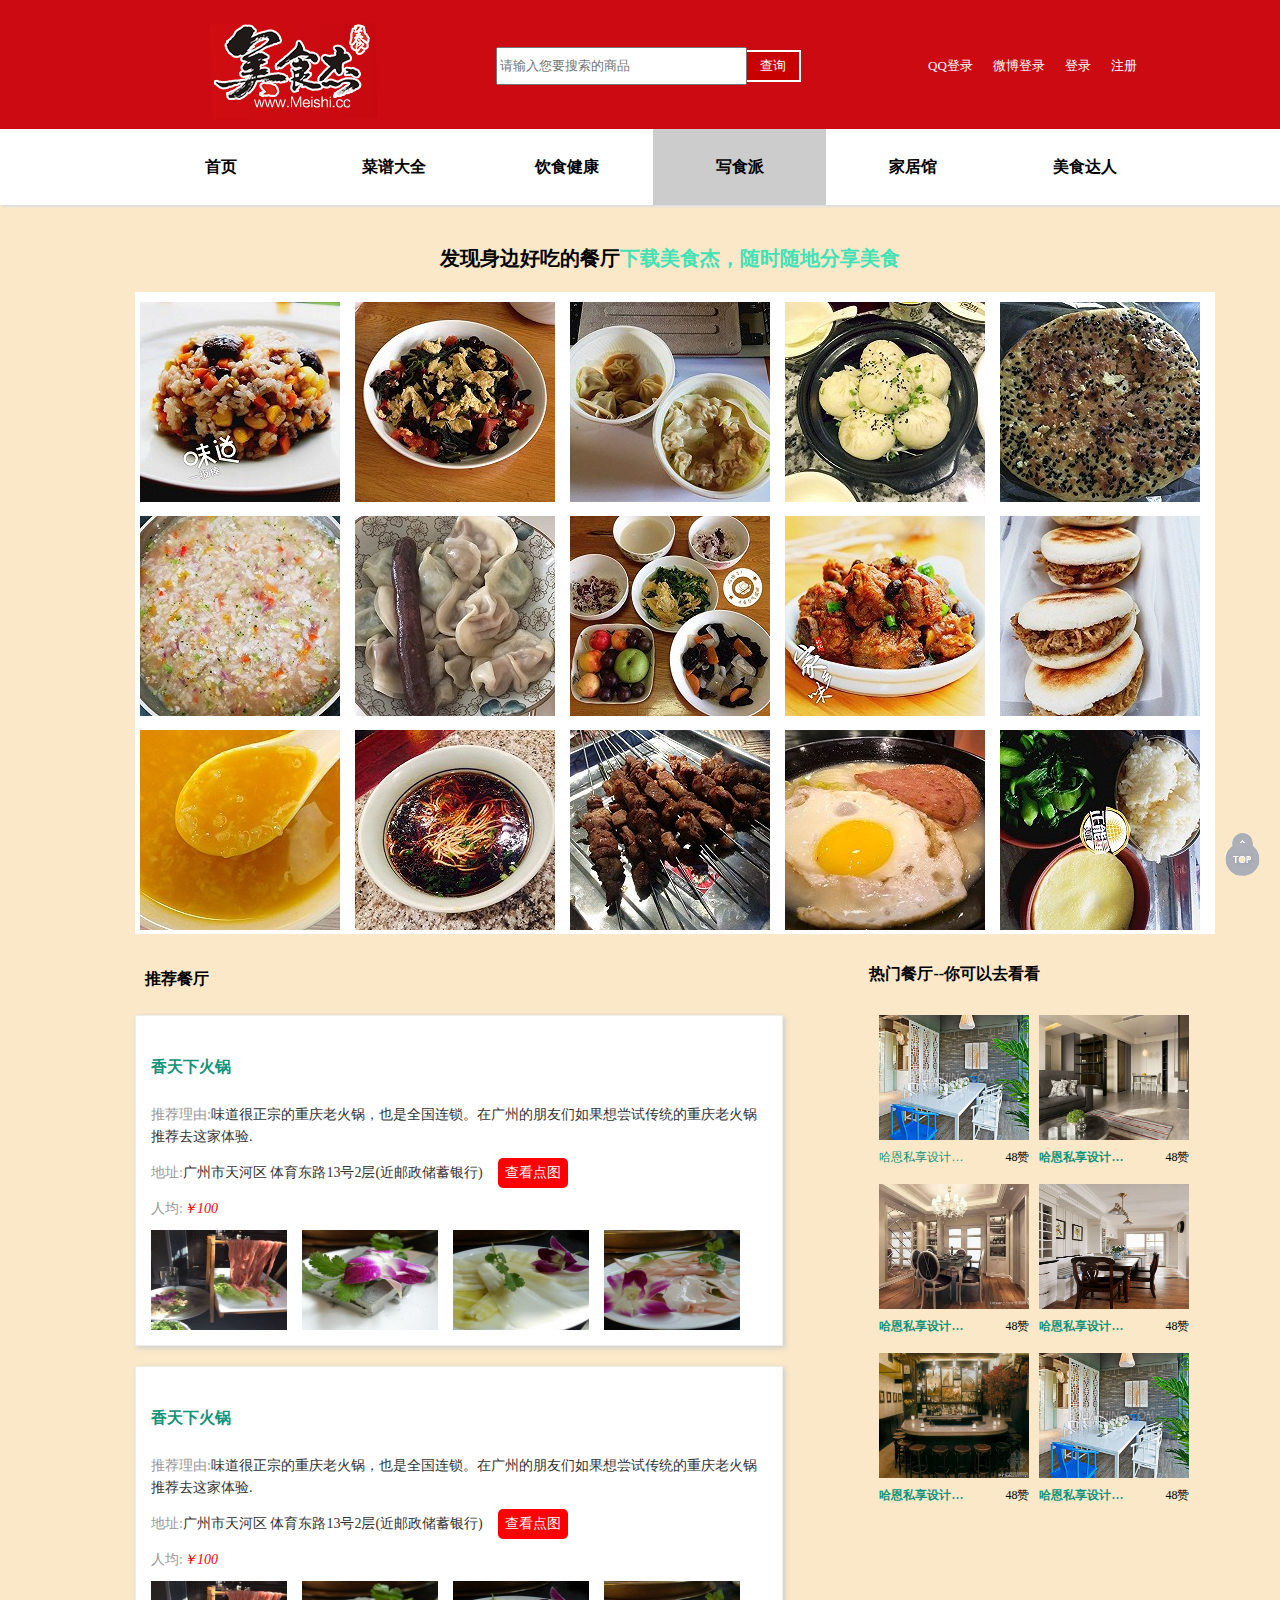
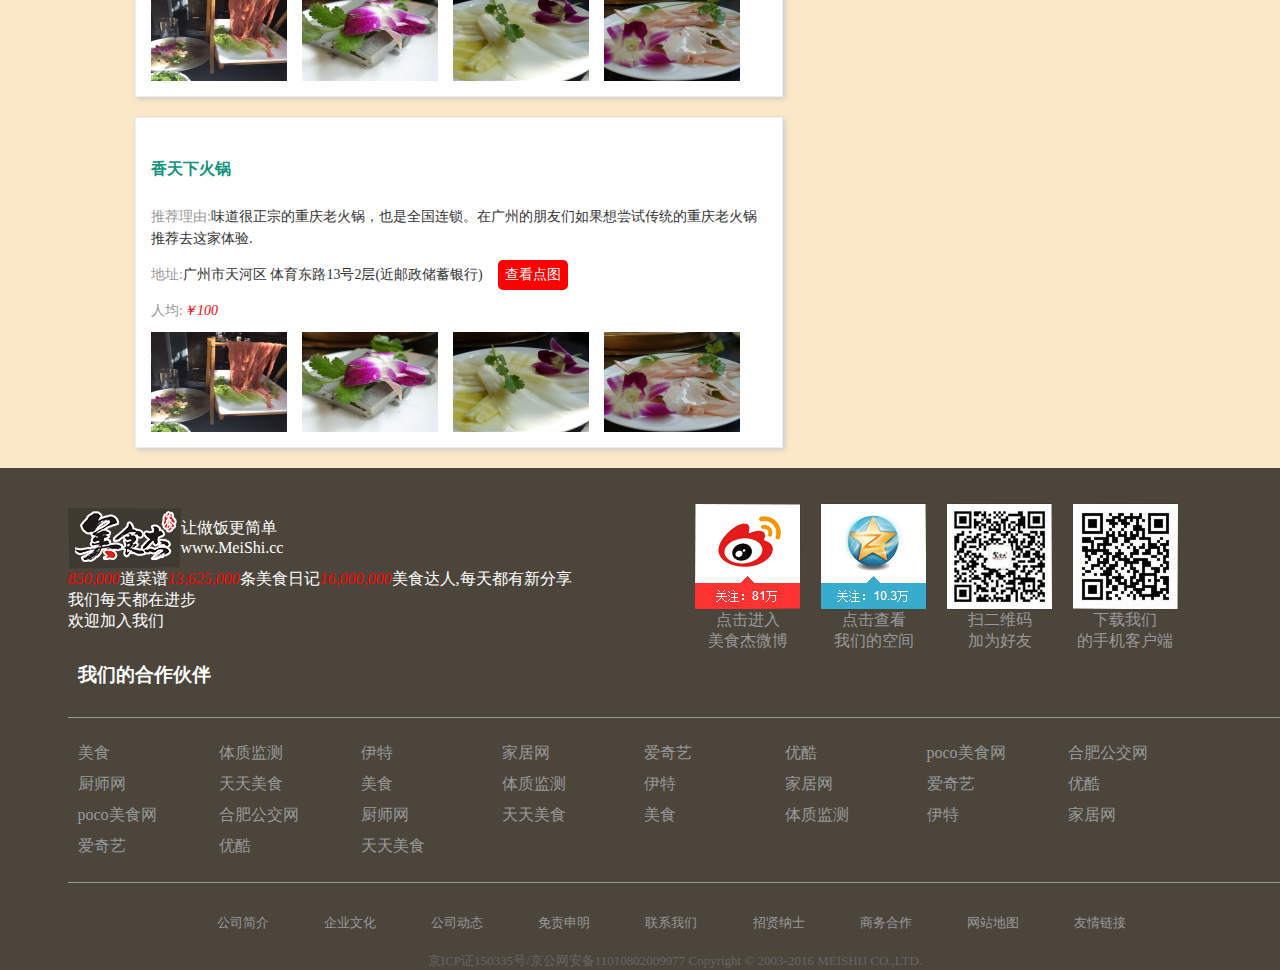
<file: html/store.html>
<!DOCTYPE html>
<html lang="en">
<head>
	<meta charset="UTF-8">
	<title>写食派</title>
	<link rel="stylesheet" href="../css/main.css">
	<link rel="stylesheet" href="../css/store.css">
</head>
<body>
	<div id="main">
		<div class="header">
			<div class="nav">
				<div class="nav_up">
					<a href="http://www.meishij.net/" class="logo">
						<img src="../images/logo.png" alt="">
					</a>
					<form method="get">
						<input type="text" placeholder="请输入您要搜索的商品"><input type="submit" value="查询">
					</form>
					<div class="side">
						<ul>
							<li><a href="">QQ登录</a></li>
							<li><a href="">微博登录</a></li>
							<li><a href="">登录</a></li>
							<li><a href="">注册</a></li>
						</ul>
					</div>
				</div>
				<div class="nav_bottom">
					<div>
						<ul>
							<li><a href="index.html">首页</a></li>
							<li><a href="cook.html">菜谱大全</a></li>
							<li><a href="health.html">饮食健康</a></li>
							<li><a href="store.html" class="wave">写食派</a></li>
							<li><a href="shop.html" >家居馆</a></li>
							<li><a href="superMan.html">美食达人</a></li>
						</ul>
					</div>
					
				</div>
			</div>
		</div>
		<div class="content">
			<div class="store">
				<h2>发现身边好吃的餐厅<a href="">下载美食杰，随时随地分享美食</a></h2>
				<div class="showStore">
					<ul>
						<li>
							<a href="">
								<img src="../images/store01.jpg" alt="">
								<p class="ptop">南京人家</p>
								<p class="pdown">by aooo</p>
							</a>
							
						</li>
						<li>
							<a href="">
								<img src="../images/store02.jpg" alt="">
								<p class="ptop">南京人家</p>
								<p class="pdown">by aooo</p>
							</a>
						</li>
						<li>
							<a href="">
								<img src="../images/store03.jpg" alt="">
								<p class="ptop">南京人家</p>
								<p class="pdown">by aooo</p>
							</a>
						</li>
						<li>
							<a href="">
								<img src="../images/store04.jpg" alt="">
								<p class="ptop">南京人家</p>
								<p class="pdown">by aooo</p>
							</a>
						</li>
						<li>
							<a href="">
								<img src="../images/store05.jpg" alt="">
								<p class="ptop">南京人家</p>
								<p class="pdown">by aooo</p>
							</a>
						</li>
						<li>
							<a href="">
								<img src="../images/store06.jpg" alt="">
								<p class="ptop">南京人家</p>
								<p class="pdown">by aooo</p>
							</a>
						</li>
						<li>
							<a href="">
								<img src="../images/store07.jpg" alt="">
								<p class="ptop">南京人家</p>
								<p class="pdown">by aooo</p>
							</a>
						</li>
						<li>
							<a href="">
								<img src="../images/store08.jpg" alt="">
								<p class="ptop">南京人家</p>
								<p class="pdown">by aooo</p>
							</a>
						</li>
						<li>
							<a href="">
								<img src="../images/store09.jpg" alt="">
								<p class="ptop">南京人家</p>
								<p class="pdown">by aooo</p>
							</a>
						</li>
						<li>
							<a href="">
								<img src="../images/store10.jpg" alt="">
								<p class="ptop">南京人家</p>
								<p class="pdown">by aooo</p>
							</a>
						</li>
						<li>
							<a href="">
								<img src="../images/store11.jpg" alt="">
								<p class="ptop">南京人家</p>
								<p class="pdown">by aooo</p>
							</a>
						</li>
						<li>
							<a href="">
								<img src="../images/store12.jpg" alt="">
								<p class="ptop">南京人家</p>
								<p class="pdown">by aooo</p>
							</a>
						</li>
						<li>
							<a href="">
								<img src="../images/store13.jpg" alt="">
								<p class="ptop">南京人家</p>
								<p class="pdown">by aooo</p>
							</a>
						</li>
						<li>
							<a href="">
								<img src="../images/store14.jpg" alt="">
								<p class="ptop">南京人家</p>
								<p class="pdown">by aooo</p>
							</a>
						</li>
						<li>
							<a href="">
								<img src="../images/store15.jpg" alt="">
								<p class="ptop">南京人家</p>
								<p class="pdown">by aooo</p>
							</a>
						</li>
					</ul>
				</div>
			</div>
			<div class="showS">	
				<div class="sleft">
					<h4>推荐餐厅</h4>
					<div class="sInner">
						<h3><a href="">香天下火锅</a></h3>
						<p><font class="fccm">推荐理由:</font>味道很正宗的重庆老火锅，也是全国连锁。在广州的朋友们如果想尝试传统的重庆老火锅推荐去这家体验.</p>
						<p><font class="fccm">地址:</font>广州市天河区 体育东路13号2层(近邮政储蓄银行)<a href="map.html" class="map" target="_blank">查看点图</a></p>
						<p><font class="fccm">人均:</font><em>￥100</em></p>
						<ul>
							<li><a href="">
									<img src="../images/s01.jpg" alt="">
									<div>挂面鸭肠</div>
								</a></li>
							<li><a href="">
									<img src="../images/s02.jpg" alt="">
									<div>黑豆腐</div>
								</a></li>
							<li><a href="">
									<img src="../images/s03.jpg" alt="">
									<div>笋片王</div>
								</a></li>
							<li><a href="">
									<img src="../images/s04.jpg" alt="">
									<div>黄焖鸡</div>
								</a></li>
						</ul>
					</div>
					<div class="sInner">
						<h3><a href="">香天下火锅</a></h3>
						<p><font class="fccm">推荐理由:</font>味道很正宗的重庆老火锅，也是全国连锁。在广州的朋友们如果想尝试传统的重庆老火锅推荐去这家体验.</p>
						<p><font class="fccm">地址:</font>广州市天河区 体育东路13号2层(近邮政储蓄银行)<a href="map.html" class="map" target="_blank">查看点图</a></p>
						<p><font class="fccm">人均:</font><em>￥100</em></p>
						<ul>
							<li><a href="">
									<img src="../images/s01.jpg" alt="">
									<div>挂面鸭肠</div>
								</a></li>
							<li><a href="">
									<img src="../images/s02.jpg" alt="">
									<div>黑豆腐</div>
								</a></li>
							<li><a href="">
									<img src="../images/s03.jpg" alt="">
									<div>笋片王</div>
								</a></li>
							<li><a href="">
									<img src="../images/s04.jpg" alt="">
									<div>黄焖鸡</div>
								</a></li>
						</ul>
					</div>
					<div class="sInner">
						<h3><a href="">香天下火锅</a></h3>
						<p><font class="fccm">推荐理由:</font>味道很正宗的重庆老火锅，也是全国连锁。在广州的朋友们如果想尝试传统的重庆老火锅推荐去这家体验.</p>
						<p><font class="fccm">地址:</font>广州市天河区 体育东路13号2层(近邮政储蓄银行)<a href="map.html" class="map" target="_blank">查看点图</a></p>
						<p><font class="fccm">人均:</font><em>￥100</em></p>
						<ul>
							<li><a href="">
									<img src="../images/s01.jpg" alt="">
									<div>挂面鸭肠</div>
								</a></li>
							<li><a href="">
									<img src="../images/s02.jpg" alt="">
									<div>黑豆腐</div>
								</a></li>
							<li><a href="">
									<img src="../images/s03.jpg" alt="">
									<div>笋片王</div>
								</a></li>
							<li><a href="">
									<img src="../images/s04.jpg" alt="">
									<div>黄焖鸡</div>
								</a></li>
						</ul>
					</div>
				</div>
				<div class="sright">
					<h4>热门餐厅--你可以去看看</h4>
					<ul>
						<li>
							<img src="../images/c01.jpg" alt="" width="150px" height="125px">
							<a href="">哈恩私享设计生活馆</a><span>48赞</span>
						</li>
						<li>
							<img src="../images/c02.jpg" alt="" width="150px" height="125px">
							<h4><a href="">哈恩私享设计生活馆</a></h4><span>48赞</span>
						</li>
						<li>
							<img src="../images/c03.jpg" alt="" width="150px" height="125px">
							<h4><a href="">哈恩私享设计生活馆</a></h4><span>48赞</span>
						</li>
						<li>
							<img src="../images/c04.jpg" alt="" width="150px" height="125px">
							<h4><a href="">哈恩私享设计生活馆</a></h4><span>48赞</span>
						</li>
						<li>
							<img src="../images/c05.jpg" alt="" width="150px" height="125px">
							<h4><a href="">哈恩私享设计生活馆</a></h4><span>48赞</span>
						</li>
						<li>
							<img src="../images/c01.jpg" alt="" width="150px" height="125px">
							<h4><a href="">哈恩私享设计生活馆</a></h4><span>48赞</span>
						</li>
					</ul>
				</div>
			</div>
		</div>
		<div class="footer">
			<div class="footer_up">
				<div class="left">
					<img src="../images/footimg.png" alt="">
					<span>让做饭更简单<br>www.MeiShi.cc</span>
					<p style="clear:both;"><em>850,000</em>道菜谱<em>13,625,000</em>条美食日记<em>16,000,000</em>美食达人,每天都有新分享</p>
					<p>我们每天都在进步</p>
					<p>欢迎加入我们</p>
				</div>
				<div class="right">
					<ul>
						<li><img src="../images/foot01.png" alt=""><a href="">点击进入<br>美食杰微博</a></li>
						<li><img src="../images/foot02.png" alt=""><a href="">点击查看<br>我们的空间</a></li>
						<li><img src="../images/foot03.png" alt=""><a href="">扫二维码<br>加为好友</a></li>
						<li><img src="../images/foot04.png" alt=""><a href="">下载我们<br>的手机客户端</a></li>
					</ul>
				</div>
			</div>
			<div class="footer_down">
				<h3>我们的合作伙伴</h3>
				<div class="center">
					<ul>
						<li><a href="">美食</a></li>
						<li><a href="">体质监测</a></li>
						<li><a href="">伊特</a></li>
						<li><a href="">家居网</a></li>
						<li><a href="">爱奇艺</a></li>
						<li><a href="">优酷</a></li>
						<li><a href="">poco美食网</a></li>
						<li><a href="">合肥公交网</a></li>
						<li><a href="">厨师网</a></li>
						<li><a href="">天天美食</a></li>
						<li><a href="">美食</a></li>
						<li><a href="">体质监测</a></li>
						<li><a href="">伊特</a></li>
						<li><a href="">家居网</a></li>
						<li><a href="">爱奇艺</a></li>
						<li><a href="">优酷</a></li>
						<li><a href="">poco美食网</a></li>
						<li><a href="">合肥公交网</a></li>
						<li><a href="">厨师网</a></li>
						<li><a href="">天天美食</a></li>
						<li><a href="">美食</a></li>
						<li><a href="">体质监测</a></li>
						<li><a href="">伊特</a></li>
						<li><a href="">家居网</a></li>
						<li><a href="">爱奇艺</a></li>
						<li><a href="">优酷</a></li>
						<li><a href="">天天美食</a></li>
					</ul>
				</div>
				<div class="buttom">
					<ul>
						<li><a href="">公司简介</a></li>
						<li><a href="">企业文化</a></li>
						<li><a href="">公司动态</a></li>
						<li><a href="">免责申明</a></li>
						<li><a href="">联系我们</a></li>
						<li><a href="">招贤纳士</a></li>
						<li><a href="">商务合作</a></li>
						<li><a href="">网站地图</a></li>
						<li><a href="">友情链接</a></li>
					</ul>
					<p>京ICP证150335号/京公网安备11010802009977 Copyright © 2003-2016 MEISHIJ CO.,LTD.</p>
				</div>
			</div>
		</div>
		<a href="#main" class="back"><img src="../images/back.png" alt=""></a>
	</div>
</body>
</html>
</file>
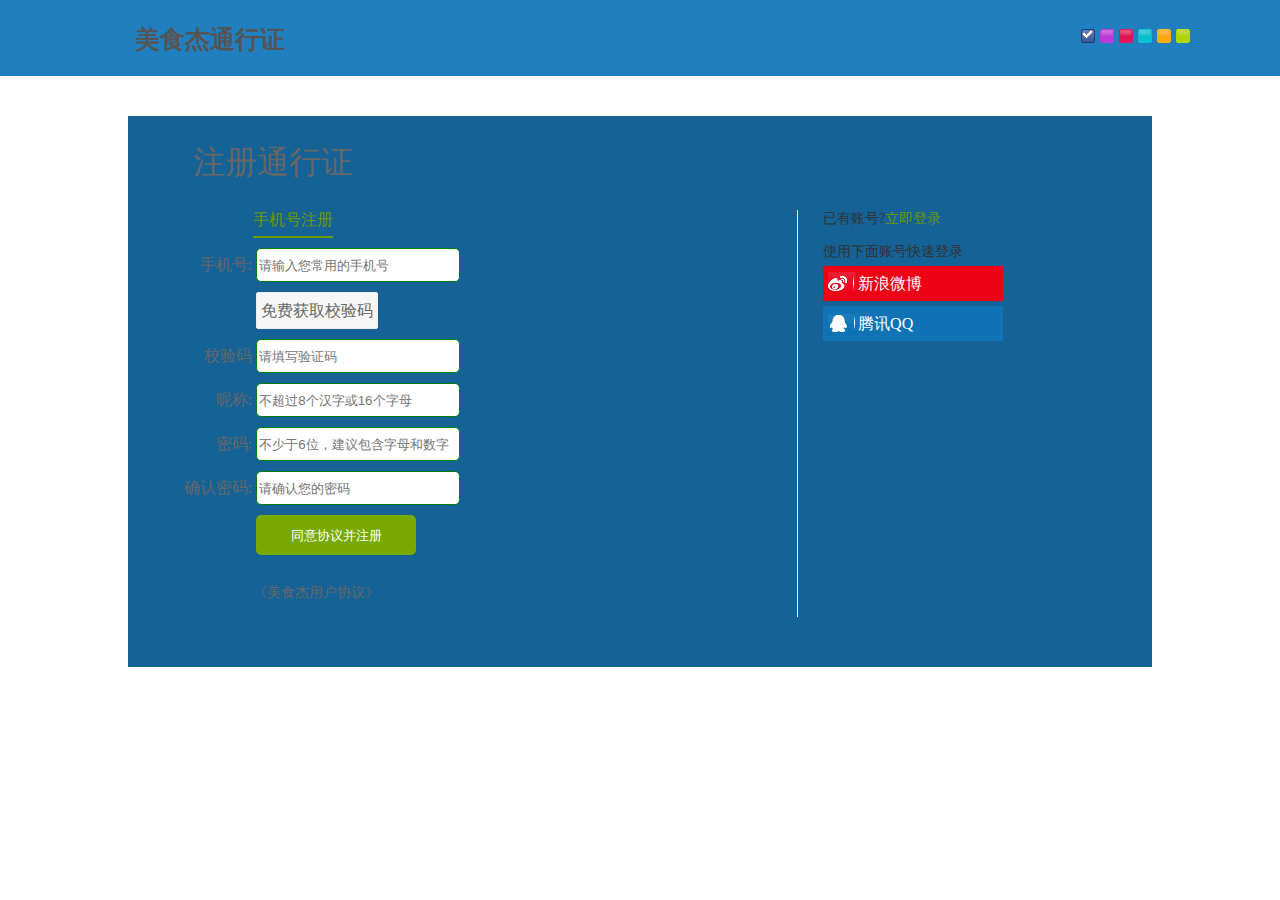
<file: html/submit.html>
<!DOCTYPE html>
<html lang="en">
<head>
	<meta charset="UTF-8">
	<title>注册页面</title>
	<link rel="stylesheet" href="../css/main.css">
	<link rel="stylesheet" href="../css/submit.css">
	<link rel="stylesheet" href="../css/skin/skin_0.css" type="text/css" id="cssfile" />
	<script>
	//辅助函数:将动态维护类数组集合变成纯数组,
	//以便操作时提高效率
	function convertToArray(nodes){
		try{
			return Array.prototype.slice.call(nodes,0);
		}catch(ex){
			var arr=new Array();var length=nodes.length;
			for(var i=0;i<length;i++){
				arr.push(nodes[i]);
			}
			return arr;
		}
	}
	// 改变颜色
	function changeColor(){
		var lis=document.getElementById("skin").getElementsByTagName("li");
		lis=convertToArray(lis);
		for(var i=0;i<lis.length;i++){
			lis[i].onclick=function(){
				for(var j=0;j<lis.length;j++){
					lis[j].className="";
				}
				this.className="selected";
				var link=document.getElementById("cssfile");
				link.href=link.href.replace(/(\w+)(.css)$/,this.id+'$2');
			}
		}
	}
	window.onload=function(){
		changeColor();
	}
	</script>
</head>
<body>
	<div id="main">
		<!-- <div class="header">
			<div class="nav">
				<div class="nav_up">
					<a href="http://www.meishij.net/" class="logo">
						<img src="../images/logo.png" alt="">
					</a>
					<form method="get">
						<input type="text" placeholder="请输入您要搜索的商品"><input type="submit" value="查询">
					</form>
					<div class="side">
						<ul>
							<li><a href="">QQ登录</a></li>
							<li><a href="">微博登录</a></li>
							<li><a href="">登录</a></li>
							<li><a href="">注册</a></li>
						</ul>
					</div>
				</div> -->
				<div class="nav_down">
					<div class="content">
						<h3>美食杰通行证</h3>
						<ul id="skin">
						<li id="skin_0" title="蓝色" class="selected"></li>
						<li id="skin_1" title="紫色"></li>
						<li id="skin_2" title="红色"></li>
						<li id="skin_3" title="天蓝色"></li>
						<li id="skin_4" title="橙色"></li>
						<li id="skin_5" title="淡绿色"></li>
					</ul>
					</div>
				</div>
			</div>
		</div>
		<div class="scontent">
			<h1>注册通行证</h1>
			<div class="box">
				<div>
					<form action="">
						<p><a href="">手机号注册</a></p>
						<label for="">手机号:</label>
						<input type="text" placeholder="请输入您常用的手机号" required required><br>
						<label for=""></label>
						<a href="" class="num">免费获取校验码</a><br>
						<label for="">校验码</label>
						<input type="text" placeholder="请填写验证码"><br>
						<label for="">昵称:</label>
						<input type="text" placeholder="不超过8个汉字或16个字母"><br>
						<label for="">密码:</label>
						<input type="password" placeholder="不少于6位，建议包含字母和数字"><br>
						<label for="">确认密码:</label>
						<input type="password" placeholder="请确认您的密码"><br>
						<label for=""></label>
						<input type="submit" class="btn" value="同意协议并注册"><br>
						<label for=""></label>
						<p><a href="" class="protol">《美食杰用户协议》</a></p>
					</form>
					<div class="sider">
						<p>已有账号?<a href="">立即登录</a></p>
						<p>使用下面账号快速登录</p>
						<a href="" class="ar01">新浪微博</a>
						<a href="" class="ar02">腾讯QQ</a>
					</div>
				</div>
				
			</div>
		</div>
		<!-- <div class="footer">
			<div class="footer_up">
				<div class="left">
					<img src="../images/footimg.png" alt="">
					<span>让做饭更简单<br>www.MeiShi.cc</span>
					<p style="clear:both;"><em>850,000</em>道菜谱<em>13,625,000</em>条美食日记<em>16,000,000</em>美食达人,每天都有新分享</p>
					<p>我们每天都在进步</p>
					<p>欢迎加入我们</p>
				</div>
				<div class="right">
					<ul>
						<li><img src="../images/foot01.png" alt=""><a href="">点击进入<br>美食杰微博</a></li>
						<li><img src="../images/foot02.png" alt=""><a href="">点击查看<br>我们的空间</a></li>
						<li><img src="../images/foot03.png" alt=""><a href="">扫二维码<br>加为好友</a></li>
						<li><img src="../images/foot04.png" alt=""><a href="">下载我们<br>的手机客户端</a></li>
					</ul>
				</div>
			</div>
			<div class="footer_down">
				<h3>我们的合作伙伴</h3>
				<div class="center">
					<ul>
						<li><a href="">美食</a></li>
						<li><a href="">体质监测</a></li>
						<li><a href="">伊特</a></li>
						<li><a href="">家居网</a></li>
						<li><a href="">爱奇艺</a></li>
						<li><a href="">优酷</a></li>
						<li><a href="">poco美食网</a></li>
						<li><a href="">合肥公交网</a></li>
						<li><a href="">厨师网</a></li>
						<li><a href="">天天美食</a></li>
						<li><a href="">美食</a></li>
						<li><a href="">体质监测</a></li>
						<li><a href="">伊特</a></li>
						<li><a href="">家居网</a></li>
						<li><a href="">爱奇艺</a></li>
						<li><a href="">优酷</a></li>
						<li><a href="">poco美食网</a></li>
						<li><a href="">合肥公交网</a></li>
						<li><a href="">厨师网</a></li>
						<li><a href="">天天美食</a></li>
						<li><a href="">美食</a></li>
						<li><a href="">体质监测</a></li>
						<li><a href="">伊特</a></li>
						<li><a href="">家居网</a></li>
						<li><a href="">爱奇艺</a></li>
						<li><a href="">优酷</a></li>
						<li><a href="">天天美食</a></li>
					</ul>
				</div>
				<div class="buttom">
					<ul>
						<li><a href="">公司简介</a></li>
						<li><a href="">企业文化</a></li>
						<li><a href="">公司动态</a></li>
						<li><a href="">免责申明</a></li>
						<li><a href="">联系我们</a></li>
						<li><a href="">招贤纳士</a></li>
						<li><a href="">商务合作</a></li>
						<li><a href="">网站地图</a></li>
						<li><a href="">友情链接</a></li>
					</ul>
					<p>京ICP证150335号/京公网安备11010802009977 Copyright © 2003-2016 MEISHIJ CO.,LTD.</p>
				</div>
			</div>
		</div> -->
	</div>
</body>
</html>
</file>
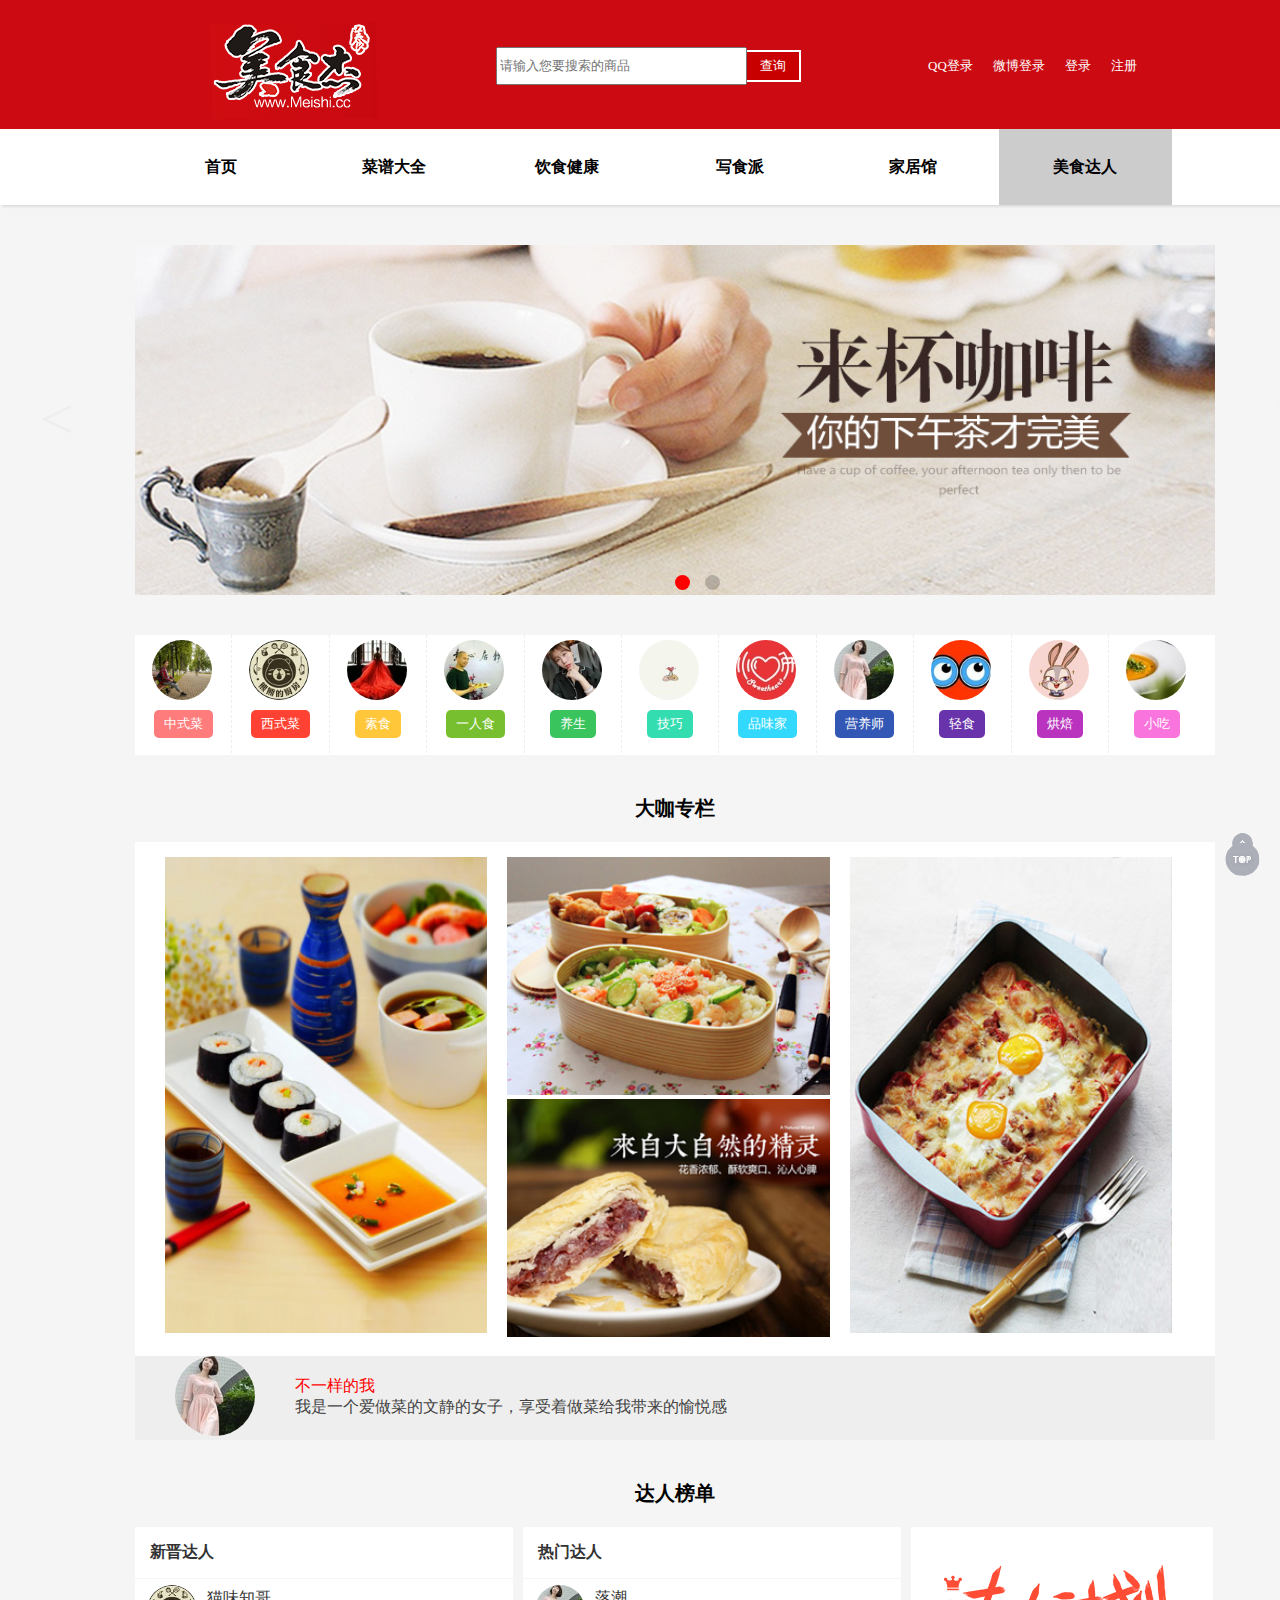
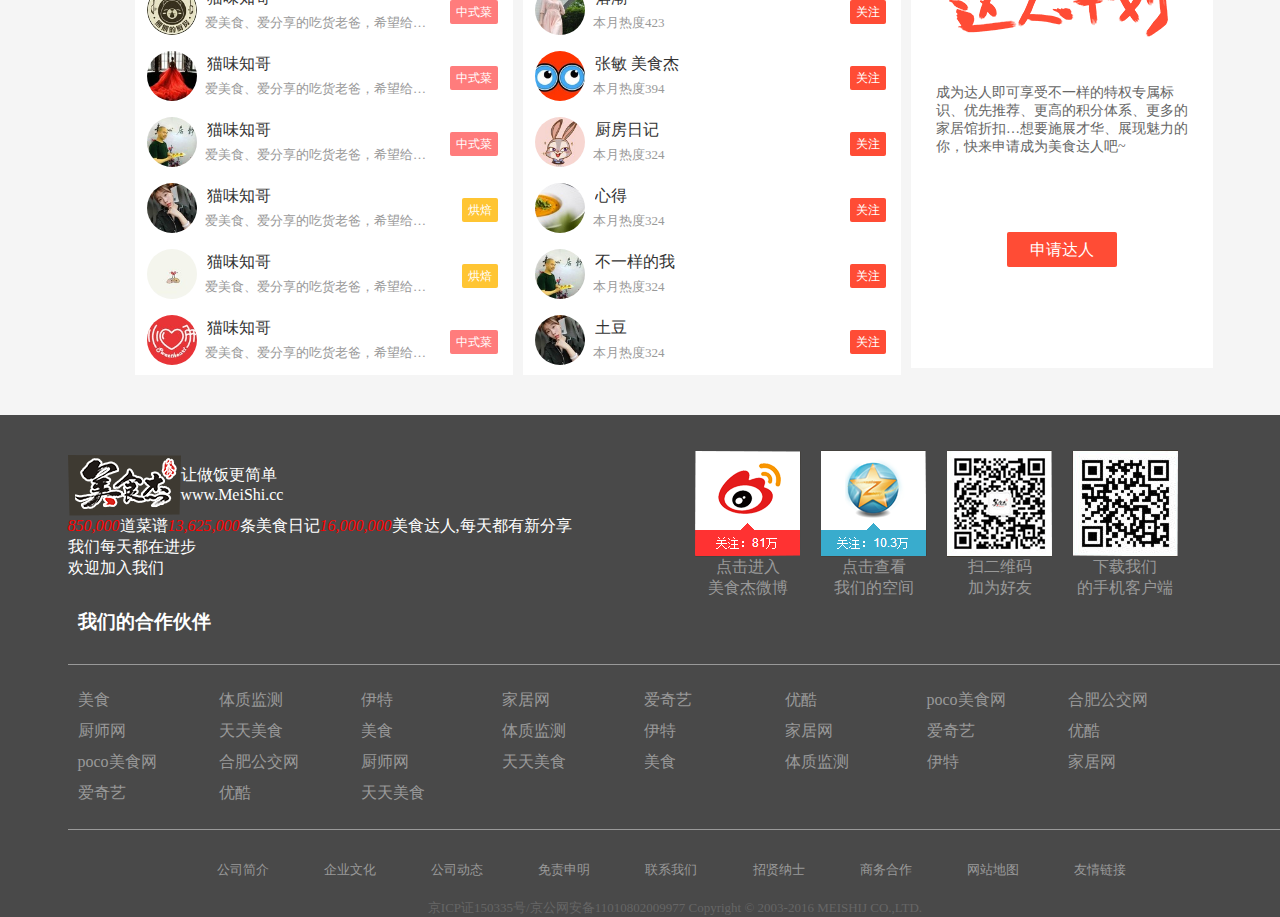
<file: html/superMan.html>
<!DOCTYPE html>
<html lang="en">
<head>
	<meta charset="UTF-8">
	<title>美食达人</title>
	<link rel="stylesheet" href="../css/main.css">
	<link rel="stylesheet" href="../css/superman.css">
	<script src="../js/superman.js"></script>
</head>
<body>
	<div id="main">
		<div class="header">
			<div class="nav">
				<div class="nav_up">
					<a href="http://www.meishij.net/" class="logo">
						<img src="../images/logo.png" alt="">
					</a>
					<form method="get">
						<input type="text" placeholder="请输入您要搜索的商品"><input type="submit" value="查询">
					</form>
					<div class="side">
						<ul>
							<li><a href="">QQ登录</a></li>
							<li><a href="">微博登录</a></li>
							<li><a href="">登录</a></li>
							<li><a href="">注册</a></li>
						</ul>
					</div>
				</div>
				<div class="nav_bottom">
					<div>
						<ul>
							<li><a href="index.html">首页</a></li>
							<li><a href="cook.html">菜谱大全</a></li>
							<li><a href="health.html">饮食健康</a></li>
							<li><a href="store.html">写食派</a></li>
							<li><a href="shop.html">家居馆</a></li>
							<li><a href="superMan.html" class="wave">美食达人</a></li>
						</ul>
					</div>
					
				</div>
			</div>
		</div>
		<div class="superBanner">
			<div id="Banner">
				<img src="../images/superbanner01.jpg" alt="" class="show">
				<img src="../images/superbanner02.jpg" alt="">
				<div id="num">
					<!-- 制作小圆点 -->
					<span class="active"></span>
					<span></span>
				</div>
			</div>
			<span id="left">&lt;</span>
			<span id="right">&gt;</span>
		</div>
		<div class="content">
			<div class="banner_down">
				<ul>
					<li><img src="../images/size01.jpg" alt=""><a href="">中式菜</a></li>
					<li><img src="../images/size02.jpg" alt=""><a href="">西式菜</a></li>
					<li><img src="../images/size03.jpg" alt=""><a href="">素食</a></li>
					<li><img src="../images/size04.jpg" alt=""><a href="">一人食</a></li>
					<li><img src="../images/size05.jpg" alt=""><a href="">养生</a></li>
					<li><img src="../images/size06.jpg" alt=""><a href="">技巧</a></li>
					<li><img src="../images/size07.jpg" alt=""><a href="">品味家</a></li>
					<li><img src="../images/size08.jpg" alt=""><a href="">营养师</a></li>
					<li><img src="../images/size09.jpg" alt=""><a href="">轻食</a></li>
					<li><img src="../images/size10.jpg" alt=""><a href="">烘焙</a></li>
					<li><img src="../images/size11.jpg" alt=""><a href="">小吃</a></li>
				</ul>
			</div>
			<div class="introduce">
				<h2>大咖专栏</h2>
				<div class="introduceIn">
					<div><img src="../images/con01.jpg" alt=""></div>
					<div class="add">
						<div><img src="../images/con02.jpg" alt=""></div>
						<div><img src="../images/con03.jpg" alt=""></div>
					</div>
					<div><img src="../images/con04.jpg" alt=""></div>
				</div>
				<div class="about">
					<div>
						<img src="../images/size08.jpg" alt="">
					</div>
					<dl>
						<dd>不一样的我</dd>
						<dt>我是一个爱做菜的文静的女子，享受着做菜给我带来的愉悦感</dt>
					</dl>
				</div>
			</div>
			<div class="grade">
				<h2>达人榜单</h2>
				<div class="inner">
					<div class="left">
						<h4>新晋达人</h4>
						<ul>
							<li>
								<a href=""><img src="../images/size02.jpg" alt=""></a>
								<a href="" class="name">猫味知哥</a>
								<span>爱美食、爱分享的吃货老爸，希望给大家的生活带来更多的感动</span>
								<a href="" class="des">中式菜</a>
							</li>
							<li>
								<a href=""><img src="../images/size03.jpg" alt=""></a>
								<a href="" class="name">猫味知哥</a>
								<span>爱美食、爱分享的吃货老爸，希望给大家的生活带来更多的感动</span>
								<a href="" class="des">中式菜</a>
							</li>
							<li>
								<a href=""><img src="../images/size04.jpg" alt=""></a>
								<a href="" class="name">猫味知哥</a>
								<span>爱美食、爱分享的吃货老爸，希望给大家的生活带来更多的感动</span>
								<a href="" class="des">中式菜</a>
							</li>
							<li>
								<a href=""><img src="../images/size05.jpg" alt=""></a>
								<a href="" class="name">猫味知哥</a>
								<span>爱美食、爱分享的吃货老爸，希望给大家的生活带来更多的感动</span>
								<a href="" class="des special">烘焙</a>
							</li>
							<li>
								<a href=""><img src="../images/size06.jpg" alt=""></a>
								<a href="" class="name">猫味知哥</a>
								<span>爱美食、爱分享的吃货老爸，希望给大家的生活带来更多的感动</span>
								<a href="" class="des special">烘焙</a>
							</li>
							<li>
								<a href=""><img src="../images/size07.jpg" alt=""></a>
								<a href="" class="name">猫味知哥</a>
								<span>爱美食、爱分享的吃货老爸，希望给大家的生活带来更多的感动</span>
								<a href="" class="des">中式菜</a>
							</li>
						</ul>
					</div>
					<div class="left">
						<h4>热门达人</h4>
						<ul>
							<li>
								<a href=""><img src="../images/size08.jpg" alt=""></a>
								<a href="" class="name">落潮</a>
								<span>本月热度423</span>
								<a href="" class="des red">关注</a>
							</li>
							<li>
								<a href=""><img src="../images/size09.jpg" alt=""></a>
								<a href="" class="name">张敏 美食杰</a>
								<span>本月热度394</span>
								<a href="" class="des red">关注</a>
							</li>
							<li>
								<a href=""><img src="../images/size10.jpg" alt=""></a>
								<a href="" class="name">厨房日记</a>
								<span>本月热度324</span>
								<a href="" class="des red">关注</a>
							</li>
							<li>
								<a href=""><img src="../images/size11.jpg" alt=""></a>
								<a href="" class="name">心得</a>
								<span>本月热度324</span>
								<a href="" class="des red">关注</a>
							</li>
							<li>
								<a href=""><img src="../images/size04.jpg" alt=""></a>
								<a href="" class="name">不一样的我</a>
								<span>本月热度324</span>
								<a href="" class="des red">关注</a>
							</li>
							<li>
								<a href=""><img src="../images/size05.jpg" alt=""></a>
								<a href="" class="name">土豆</a>
								<span>本月热度324</span>
								<a href="" class="des red">关注</a>
							</li>
						</ul>
					</div>
					<div class="right">
						<img src="../images/plan.png" alt="">
						<p>成为达人即可享受不一样的特权专属标识、优先推荐、更高的积分体系、更多的家居馆折扣…想要施展才华、展现魅力的你，快来申请成为美食达人吧~</p>
						<a href="">申请达人</a>
					</div>
				</div>
			</div>
		</div>
		<div class="footer">
			<div class="footer_up">
				<div class="left">
					<img src="../images/footimg.png" alt="">
					<span>让做饭更简单<br>www.MeiShi.cc</span>
					<p style="clear:both;"><em>850,000</em>道菜谱<em>13,625,000</em>条美食日记<em>16,000,000</em>美食达人,每天都有新分享</p>
					<p>我们每天都在进步</p>
					<p>欢迎加入我们</p>
				</div>
				<div class="right">
					<ul>
						<li><img src="../images/foot01.png" alt=""><a href="">点击进入<br>美食杰微博</a></li>
						<li><img src="../images/foot02.png" alt=""><a href="">点击查看<br>我们的空间</a></li>
						<li><img src="../images/foot03.png" alt=""><a href="">扫二维码<br>加为好友</a></li>
						<li><img src="../images/foot04.png" alt=""><a href="">下载我们<br>的手机客户端</a></li>
					</ul>
				</div>
			</div>
			<div class="footer_down">
				<h3>我们的合作伙伴</h3>
				<div class="center">
					<ul>
						<li><a href="">美食</a></li>
						<li><a href="">体质监测</a></li>
						<li><a href="">伊特</a></li>
						<li><a href="">家居网</a></li>
						<li><a href="">爱奇艺</a></li>
						<li><a href="">优酷</a></li>
						<li><a href="">poco美食网</a></li>
						<li><a href="">合肥公交网</a></li>
						<li><a href="">厨师网</a></li>
						<li><a href="">天天美食</a></li>
						<li><a href="">美食</a></li>
						<li><a href="">体质监测</a></li>
						<li><a href="">伊特</a></li>
						<li><a href="">家居网</a></li>
						<li><a href="">爱奇艺</a></li>
						<li><a href="">优酷</a></li>
						<li><a href="">poco美食网</a></li>
						<li><a href="">合肥公交网</a></li>
						<li><a href="">厨师网</a></li>
						<li><a href="">天天美食</a></li>
						<li><a href="">美食</a></li>
						<li><a href="">体质监测</a></li>
						<li><a href="">伊特</a></li>
						<li><a href="">家居网</a></li>
						<li><a href="">爱奇艺</a></li>
						<li><a href="">优酷</a></li>
						<li><a href="">天天美食</a></li>
					</ul>
				</div>
				<div class="buttom">
					<ul>
						<li><a href="">公司简介</a></li>
						<li><a href="">企业文化</a></li>
						<li><a href="">公司动态</a></li>
						<li><a href="">免责申明</a></li>
						<li><a href="">联系我们</a></li>
						<li><a href="">招贤纳士</a></li>
						<li><a href="">商务合作</a></li>
						<li><a href="">网站地图</a></li>
						<li><a href="">友情链接</a></li>
					</ul>
					<p>京ICP证150335号/京公网安备11010802009977 Copyright © 2003-2016 MEISHIJ CO.,LTD.</p>
				</div>
			</div>
		</div>
		<a href="#main" class="back"><img src="../images/back.png" alt=""></a>
	</div>
</body>
</html>
</file>
<file: css/main.css>
body,p,h1,h2,ul,li{padding:0;margin:0;font-family:"微软雅黑"}
h4,dd{padding:0;margin:0;}
ul{list-style:none;}
a{text-decoration:none;}
img{border:none;}
#main{width:1350px;margin:0 auto;background:#fae8c8;overflow:hidden;}
/*header区域样式*/
.header{width:100%;}
.header .nav_up{background-color:#cb0a11;height:129px;line-height:129px;color:#fff;overflow:hidden;}
.header .nav_up a.logo{float:left;width:28%;text-align:right;margin-top:20px;}
.header .nav_up form{width:40%;float:left;text-align:center;}
.header .nav_up form input[type='text']{width:45%;height:32px;}
.header .nav_up form input[type='submit']{border:none;border:2px solid #fff;border-left:none;background-color:#c90000;height:32px;width:10%;color:#fff;}
.header .nav_up .side{float:left;width:25%;}
.header .nav_up .side ul li{/*margin-left:20px;*/cursor:pointer;float:left;}
.header .nav_up .side ul li a{color:#fff;text-decoration:none;transition:0.6s all linear;padding:5px 10px;font-size:13px;}
.header .nav_up .side ul li:hover a{background-color:rgba(0,0,0,.2);text-decoration:underline;border-radius:5px;}
.header .nav_up .side ul li.menud:hover .menu01{display:block;}
.header .nav_up .side ul li.menus:hover .menu02{display:block;}
.header .nav_up .side ul li.menud,.header .nav_up .side ul li.menus{position:relative;}
.header .nav_bottom{width:100%;height:76px;line-height:76px;box-shadow:2px 2px 2px #ddd;background:#fff;position:relative;}
.menu01,.menu02{width:1080px;background:#fafafa;overflow:hidden;box-sizing:border-box;padding:20px;position:absolute;z-index:100;top:75px;display:none;z-index:1000;}
.menu01 dl,.menu02 dl{width:100%;}
dl,dt,dd{margin:0;padding:0;}
.menu01 dl dd,.menu02 dl dd{float:left;margin-right:10px;height:24px;line-height:24px;color:#999;font-size:14px;margin-top:5px;margin-bottom:5px;}
.menu01 dl dt,.menu02 dl dt{color:#ff323e;clear:both;height:40px;line-height:40px;}
.menu01 dl.small_show,.menu02 dl.small_show{width:50%;float:left;}
.menu01 dd:hover,.menu02 dd:hover{background:#ff323e;color:#fff;cursor:pointer;}
.menu01 img,.menu02 img{position:absolute;bottom:0;right:-5px;}
.header .nav_bottom>div{width:80%;margin:0 auto;}
.header .nav_bottom ul{width:100%;margin:0 auto;}
.header .nav_bottom ul li{width:16%;text-align:center;float:left;}
.header .nav_bottom ul li a{width:100%;height:100%;color:black;font-weight:bolder;text-decoration:none;display:inline-block;position:relative;z-index:100;}
.header .nav_bottom ul li a span{transform:rotate(-90deg);display:inline-block;color:gray;font-size:15px;margin-left:15px;font-weight:bolder;opacity:1;transition:0.2s all linear;}
.header .nav_bottom ul li a.wave{background-color:rgba(0,0,0,.2);}
.header .nav_bottom ul li a:hover{background:#fafafa;}
/*banner区域样式设计*/
.banner{width:80%;overflow:hidden;margin-top:40px;position:relative;height:220px;margin:40px auto;}
.banner ul{overflow:hidden;height:220px;width:80%;margin:0 auto;width:3500px;position:absolute;top:0;left:-509px;}
.banner ul li{float:left;}
.banner span{position:absolute;width:190px;height:220px;line-height:220px;text-align:center;font-size:80px;color:#fff;top:0;display:inline-block;background-color:rgba(0,0,0,.3);cursor:pointer;}
.banner span#right{right:0px;}
.banner span#left{left:0px;}
/*content区域样式设计*/
.content{width:100%;}
/*content explain_01区域样式设计*/
.explain_01{width:80%;margin:0 auto;}
.explain_01 a.big{display:block;font-size:18px;color:gray;text-decoration:none;margin:20px auto;}
.explain_01 ul{width:100%;overflow:hidden;}
.explain_01 ul li{width:25%;box-sizing:border-box;padding-right:7px;padding-bottom:18px;padding-left:7px;float:left;}
.explain_01 ul li .as{width:98%;overflow:hidden;}
.explain_01 ul li img{width:100%;height:100%;transform:scale(1);transition:0.4s all linear;}
.explain_01 ul li img:hover{transform:scale(1.1);}
.explain_01 ul li a{display:block;color:green;font-size:14px;text-decoration:none;}
/*content explain_02区域样式设计*/
.explain_02{width:80%;margin:0 auto;}
h2{text-align:center;font-size:20px;padding-top:20px;padding-bottom:20px;}
h2 a.more{float:right;font-size:14px;color:#bbb;text-decoration:none;}
.explain_02 .show{padding:5px;}
.explain_02 .show ul{width:90%;overflow:hidden;}
.explain_02 .show ul li{width:80px;text-align:center;padding:5px;cursor:pointer;float:left;}
.explain_02 .show ul li.active{background-color:red;color:#fff;}
.explain_02 .show #tab ul li{width:12.5%;box-sizing:border-box;padding:5px;position:relative;float:left;cursor:pointer;}
.explain_02 .show  #tab ul li img{width:100%;height:100%;}
.explain_02 .show #tab{position:relative;height:125px;}
.explain_02 .show #tab>div{position:absolute;top:0;left:0;opacity:0;}
.explain_02 .show #tab .tappear{opacity:1;}
/*content navs区域样式*/
.navs{width:80%;margin:0px auto;}
.navs h2{text-align:center;margin-top:10px;}
.navs .pic{width:25%;padding:10px;box-sizing:border-box;float:left;}
.navs .pic img{width:100%;height:80%;}
.navs .pic>div{height:100px;overflow:hidden;width:100%;}
.navs .pic .appear{padding:8px 18px;background:#fff;height:100px;box-sizing:border-box;transition:0.3s all linear;}
.navs .pic .appear h4{color:#000;font-size:16px;}
.navs .pic .appear dl dd{color:gray;font-size:14px;}
.navs .pic .appear dl dt{color:red;font-size:14px;}
.navs .pic .hide{padding:20px 10px;box-sizing:border-box;background:#eee;height:100px;width:100%;overflow:hidden;transition:0.3s all linear;}
.navs .pic .hide ul li{color:#666;padding-left:40px;background:url(../images/icons.png) no-repeat;}
.navs .pic .hide ul li:nth-child(1){background-position:0px -130px;}
.navs .pic .hide ul li:nth-child(2){background-position:0px -46px;}
.navs .pic>div:hover .hide,.navs .pic>div:hover .appear{transform:translateY(-100px);}
.navs .word{width:25%;padding:10px;box-sizing:border-box;float:left;}
.navs .word .wordIn{background:#fff;overflow:hidden;}
.navs .word .wordIn h3{font-size:16px;color:#333;padding:16px 5px;border-bottom:1px solid gray;}
.navs .word .wordIn ul{overflow:hidden;box-sizing:border-box;padding:5px;}
.navs .word .wordIn ul li{float:left;padding:5px 10px;margin:10px 5px;border:1px solid #dddddd;background:#fcfcfc;}
.navs .word .wordIn ul li a{color:#666666;}
.navs .word .wordIn ul li:hover,.navs .word .wordIn ul li:last-child{background:#ff3232;border:1px solid #e90808;}
.navs .word .wordIn ul li:hover a,.navs .word .wordIn ul li:last-child a{color:#fff;}
/*content news区域样式设计*/
.news{width:80%;margin:0px auto;clear:both;margin-bottom:40px;overflow:hidden;}
.news_show{width:50%;overflow:hidden;box-sizing:border-box;padding:5px;float:left;}
.news_show .img{float:left;width:160px;height:183px;position:relative;}
.news_show .img img{width:100%;height:100%;position:absolute;top:0;left:0;opacity:0;}
.news_show .img img.cur{opacity:1;}
.news_show .word_small{background:#fff;float:left;width:66%;}
.news_show .word_small ul li{height:60px;line-height:60px;text-indent:1.2em;border-bottom:1px dashed #eee;}
.news_show .word_small ul li a{color:#666;}
.news_show .word_small ul li a.clear{color:#ff3232;text-decoration:underline;}
.news_show .word_small ul li a.big{font-size:16px;font-weight:bolder;color:black;}
/*footer区域样式设计*/
.footer{width:100%;background:rgba(0,0,0,.7);clear:both;margin-top:40px;}
.footer>div{color:#fff;clear:both;width:90%;margin:0 auto;}
.footer ul li{box-sizng:border-box;}
.footer ul li a{color:#999;}
.footer_up .left,.footer .right{width:50%;}
.footer_up .left{float:left;}
.footer_up .left img{float:left;margin-top:40px;}
.footer_up .left span{font-size:16px;float:left;margin-top:50px;}
.footer_up .left p em{color:red;}
.footer_up .right{float:right;}
.footer_up .right ul{overflow:hidden;margin-top:35px;}
.footer_up .right ul li{float:left;text-align:center;margin-left: 20px;}
.footer_up .right ul li:hover a{text-decoration:underline;color:#fff;}
.footer_up .right ul li img{display: block;}
.footer_down h3{text-align:left;padding:10px;}
.footer_down .center{overflow:hidden;padding-top:20px;padding-bottom:20px;border-bottom:1px solid #999;border-top:1px solid #999;}
.footer_down .center ul{width:100%;}
.footer_down .center ul li{float:left;width:10%;padding:5px 10px;}
.footer_down .center ul li:hover a{color:#ff3232;text-decoration:underline;}
.footer_down .buttom ul{width:80%;margin:20px auto;}
.footer_down .buttom ul li{float:left;width:10%;text-align:center;padding:10px 5px;box-sizng:border-box;}
.footer_down .buttom ul li:hover{background:#ff3232;border-radius:5px;}
.footer_down .buttom ul li:hover a{color:#fff;font-weight:bolder;}
.footer_down .buttom ul li a{font-size:13px;}
.footer_down .buttom p{clear:both;text-align:center;color:#666;font-size:13px;padding-top:10px;}
#main a.back{position:fixed;bottom:20px;right:20px;animation:fadeInUp 1s forwards infinite;}
@keyframes fadeInUp {
	  0%{
	    opacity:0;
	    transform: translateY(100%);
	}
	100%{
		opacity:1;
		transform:translateY(0);
	}
}
#main a.back:hover{animation:fadeStop 0s forwards;}
@keyframes fadeStop {
  100%{
    opacity:1;
    transform: translateY(0);
}
</file>
<file: css/cook.css>
#main{background-color:#f5f5f5;}
h3{padding:0;margin:0;}
/*cookBanner区域样式设计*/
.cookBanner{width:80%;margin:20px auto;height:250px;position:relative;}
.cookBanner  #cnum{position:absolute;bottom:0;left:30%;z-index:100;}
.cookBanner  #cnum span{display:inline-block;width:12px;height:12px;border-radius:50%;background:rgba(0,0,0,.1);}
.cookBanner  #cnum span.active{background:red;}
.cookBanner .cbanner_left{width:65%;overflow:hidden;position:relative;height:250px;float:left;}
.cookBanner .cbanner_left div.cshow{opacity:1;}
.cookBanner .cbanner_left>div{position:absolute;top:0;left:0;opacity:0;z-index:10;}
.cookBanner .cbanner_left img{width:100%;height:100%;}
.cookBanner .cbanner_left .cInner{width:100%;height:250px;}
.cbanner_left .cInner>div{float:left;}
.cbanner_left .cInner .cpic img{width:360px;height:250px;}
.cbanner_left .cInner .cword{box-sizing:border-box;padding:30px 25px 0px;background-color:#fff;
	height:100%;width:340px;}
.cbanner_left .cInner .cword p{padding-top:10px;color:#666;}
.cbanner_left .cInner .cword h4{font-size:16px;color:#333;font-weight:bolder;}
.cbanner_left .cInner .cword strong{font-size:13px;color:#333;}
.cookBanner .cbanner_right{width:28%;background-color:#fff;float:right;height:250px;box-sizing:border-box;padding:0px 17px 10px;}
.cbanner_right h3{-webkit-user-select: none;padding-bottom:5px;padding-top:10px;}
.cbanner_right ul li{height: 24px;overflow: hidden;line-height: 26px;line-height:26px;color: #999;margin-bottom: 10px;}
.cbanner_right ul li a{color:#333;display:inline-block;margin-right:5px;margin-bottom:5px;text-align:center;font-size:12px;padding-left:10px;padding-right:10px;border-radius:5px;}
.cbanner_right ul li a:hover{border:1px solid #ccc;background:rgba(0,0,0.4);color:#6c9803;}
.cbanner_right ul li a:first-child{color:#6c9803;background:#ccc;}
/*content  cookpic区域样式设计*/
.cookpic{width:80%;margin:20px auto;overflow:hidden;}
h2{text-align:left;margin-left:15px;}
h2 a{color:#6a9751;font-size:14px;}
h2 a:hover{text-decoration:underline;}
h2 strong{color:#6a9751;}
.cookpic .picInner{width:100%;}
.picInner .picLeft{width:70%;float:left;background:#f4eaea;}
.picInner .picRight{width:28%;float:right;}
.picInner .picLeft li{background:#fff;float:left;width:175px;height:236px;margin-right:30px;margin-bottom:15px;margin-top:15px;}
.picInner .picLeft li.first{width: 275px;height: 486px;margin-left:15px;}
.picInner .picLeft li p.imps{width:275px;height:275px;}
.picInner .picLeft li p.impss{width:175px;height:150px;}
.picInner .picLeft li p.con{width: 90%;margin: 8px 5% 0;line-height: 22px;height: 22px;font-size:14px;}
.picInner .picLeft li p.ser{height: 16px;font-size: 16px;line-height: 16px;}
.picInner .picLeft li p.ser a{color:#666;}
.picInner .picLeft li p.ser a:hover{color:red;text-decoration:underline;}
.picInner .picLeft li p.word{color: #999;height: 140px;line-height: 1.7;}
.picInner .picLeft li p.con span{font-size:14px;color:#444;}
.picInner .picRight div{margin-bottom:15px;}
/*content cook_perfect区域样式设计*/
.cook_perfect{width:80%;margin:20px auto;overflow:hidden;}
/*content cook_perfect cook_make区域样式设计*/
.cook_perfect .cook_make{width:70%;overflow:hidden;float:left;}
.make_tab{width:20%;background:#fff;border-right:1px solid #ccc;float:left;}
.make_tab h3{background:#E5E3E0;text-align:center;font-size:16px;padding:5px 0px;}
.make_tab ul{box-sizing:border-box;padding-left:20px;margin-top:10px;}
.make_tab ul li{height:28px;line-height:28px;padding-left:35px;margin-bottom:7px;}
.make_tab ul li:nth-child(1){background:url(../images/ms01.jpg) left center no-repeat;}
.make_tab ul li:nth-child(2){background:url(../images/ms02.jpg) left center no-repeat;}
.make_tab ul li:nth-child(3){background:url(../images/ms03.jpg) left center no-repeat;}
.make_tab ul li:nth-child(4){background:url(../images/ms04.jpg) left center no-repeat;}
.make_tab ul li:nth-child(5){background:url(../images/ms05.jpg) left center no-repeat;}
.make_tab ul li:nth-child(6){background:url(../images/ms06.jpg) left center no-repeat;}
.make_tab ul li a{color:#444;font-size:14px;}
.make_tab ul li a:hover{text-decoration:underline;color:red;}
.make_tab ul.last li:nth-child(1){background:url(../images/ms08.jpg) left center no-repeat;}
.make_tab ul.last li:nth-child(2){background:url(../images/ms09.jpg) left center no-repeat;}
.make_tab ul.last li:nth-child(3){background:url(../images/ms10.jpg) left center no-repeat;}
.make_tab ul.last li:nth-child(4){background:url(../images/ms11.jpg) left center no-repeat;}
.make_tab ul.last li:nth-child(5){background:url(../images/ms12.jpg) left center no-repeat;}
.make_tab ul.last li:nth-child(6){background:url(../images/ms13.jpg) left center no-repeat;}
.make_tab ul.last li:nth-child(7){background:url(../images/ms14.jpg) left center no-repeat;}
.cook_know{clear:both;width:100%;background:#fff;box-sizing:border-box;padding:10px;overflow:hidden;margin-bottom: }
.cook_know h3{font-size:18px;color:#666;font-weight:normal;padding-bottom:10px;padding-left:20px;}
.cook_know h3 a{color:#993300;font-size:14px;margin-right:20px;}
.cook_know .knowpic{float:left;padding:10px 20px 20px;width:40%;box-sizing:border-box;}
.cook_know .knowpic img{width:100%;height:100%;}
.cook_know .knowpic img::after{content:"";width:100%;height:15px;background:rgba(0,0,0,.3);}
.cook_know ul{float:left;padding:10px;margin-left:20px;}
.cook_know ul li{padding-bottom:8px;border-bottom:1px solid #f7f3e8;} 
.cook_know ul li.change{margin-top:10px;}
.cook_know ul li span{width:20px;height:20px;background:#ece5db;text-align:center;line-height:20px;display:inline-block;}
.cook_know ul li a{color:#333;font-size: 14px;}
.cook_know ul li a:hover{color:#993300;}
.make_pic{width:79%;float:left;background:#fff;}
.make_pic .mpInner{width:100%;box-sizing:border-box;padding:0px 25px 0px;}
.make_pic h3{padding:10px 8px;border-bottom:1px solid #e5e3e0;color:#666;font-weight:normal;}
.make_pic h3 a{color:#993300;font-size:15px;}
.make_pic .show_in{width:100%;background:#fff;overflow:hidden;}
.make_pic .show_in ul li{float:left;padding:15px 10px;}
.make_pic .show_in ul li a{display:block;text-align:center;color:#993300;}
.make_pic .show_in ul li a img{display:block;}
/*content  cook_perfect  makeshow区域样式设计*/
.cook_perfect .makeshow{width:28%;float:left;margin-top:68px;margin-left:2%;}
.makeshow h3{padding:15px 10px 10px;color:#666666;font-size:16px;background:#e5e3e0;}
.makeshow h3 a{color:#993300;font-size:14px;}
.makeshow ul{background:#fff;overflow:hidden;}
.makeshow ul li{overflow:hidden;border-bottom:1px solid #f7f3e8;}
.makeshow ul li a{float:left;width:10%;padding-top:15px;box-sizing:border-box;padding-left:10px;}
.makeshow ul li>div{float:left;box-sizing:border-box;padding:10px;width:90%;}
.makeshow ul li .spic img{float:left;margin-left:2px;margin-bottom:2px;}
.makeshow ul li .spic p{color:gray;}
.makeshow ul li>div p{font-size:14px;padding-bottom:5px;}
.makeshow ul li>div p strong{color:#993300;}
</file>
<file: css/health.css>
/*Hbanner区域样式设计*/
a{color:#333;}
.Hbanner{width:80%;margin:30px auto;position:relative;height:240px;}
.Hbanner .Hpic{position:absolute;top:0;left:0;width:100%;opacity:0;}
.Hbanner .Hpic.show{opacity:1;}
.Hbanner .Hpic>div{float:left;position:relative;width:320px;height:240px;overflow:hidden;}
.Hbanner .Hpic>div img{transform:scale(1);transition:0.6s all linear;position:relative;z-index:100;}
.Hbanner .Hpic>div:hover img{transform:scale(1.1);}
.Hbanner .Hpic>div:hover span{z-index:1;}
.Hbanner .Hpic>div span{position:absolute;top:0;left:0;width:100%;height:100%;background:rgba(0,0,0,.2);z-index:100;}
.Hbanner .Hpic>div p{width:100%;color:white;position:absolute;bottom:10px;text-align:center;z-index:200;}
.Hbanner .Hpic div:nth-child(3){float:right;}
.Hbanner .Hpic div:nth-child(2){margin-left:57px;}
.Hbanner span{position:absolute;height:40px;width:30px;font-size:40px;background: rgba(0,0,0,.2);color:#ccc;top:50%;z-index:100;text-align:center;line-height:40px;cursor:pointer;}
.Hbanner span#hright{right:0;}
.Hbanner span:hover{background:rgba(0,0,0,.4);}
/*content区域样式设计*/
.content{width:80%;margin:0 auto;overflow:hidden;}
.content .hnews{width:70%;float:left;background:#fff;}
.content .hnews h3{float: left;font-weight: 400;display: inline-block;font-size: 20px;margin-right: 20px;color: #666;padding-bottom: 4px;outline: 0;color: #333;max-width: 100%;}
.content .hnews h3.on{color: #ff6767;border-bottom: 3px solid #ff6767;}
.content .hnews h3:hover{color: #ff6767;border-bottom: 3px solid #ff6767;}
.content .hnews h3 a{color:#666;}
.content .hnews .newInner{width:100%;clear:both;}
.newInner ul li{width:100%;clear:both;}
.newInner ul li .npic{float:left;overflow:hidden;width:30%;box-sizing:border-box;height:160px;padding-left:34px;}
.newInner ul li .ndes{float:left;width:60%;overflow:hidden;box-sizing:border-box;padding-right:15px;height:160px;background:#fff;}
.newInner ul li .ndes h5{font-size:20px;padding:3px 0px;}
.newInner ul li .ndes p.small{font-size:12px;color:#999;}
.newInner ul li .ndes p.subcontent{font-size: 14px;color: #666;}
.newInner a.hmore{ display: block;border-radius: 5px;text-align:center;font-size:18px;color: #ff6767;background-color: #f3f3f3;
    outline: 0; -webkit-user-select: none;width:95%;height:45px;overflow:hidden;margin:0 auto;line-height:45px;margin-bottom:15px;}
.content .hword{width:29%;float:right;box-sizing:border-box;}
.content .hword>div{background:#fff;box-sizing:border-box;padding:5px;}
.content .hword ul li{clear:both;margin-bottom:8px;overflow:hidden;}
.content .hword ul li:first-child{margin-top:10px;}
.content .hword h3{color: #333;border-bottom: 3px solid #ff6767;padding-bottom:15px;-webkit-user-select: none;}
.content .hword .wpic{width:40%;float:left;height:80px;}
.content .hword .wss{width:60%;float:left;box-sizing:border-box;padding:10px;transition:0.4s all linear;height:80px;}
.content .hword .wss p{color:#444;font-size:15px;}
.content .hword .wss:hover{background:#ff6767;}
.content .hword .wss:hover p{color:#fff;}
.content .hword .htab{margin-top:30px;width:100%;overflow:hidden;}
.content .hword .htab>div{padding:10px;border-bottom:1px dashed #ccc;overflow:hidden;}
.content .hword .htab>div:last-child{border-bottom:none;}
.content .hword .htab a{float:left;width:32%;padding:10px 0px;}
.content .hword .htab a:hover{color:#ff6767;}
</file>
<file: css/store.css>
/*content store区域样式设计*/
.store{width:80%;margin:20px auto;}
.store h2 a{color:#43e1b6;display:inline-block;margin-right:10px;}
.store h2 a:hover{text-decoration:underline;color:#ed585c;}
.store .showStore{width:100%;overflow:hidden;background-color:#fff;}
.store .showStore ul{width:100%;overflow:hidden;}
.store .showStore ul li{float:left;margin-right:10px;position:relative;
    overflow:hidden;margin-top:10px;margin-left:5px;}
    .store .showStore ul li a{position:relative;width:100%;height:100%;display:inline-block;}
.store .showStore ul li a:hover{opacity:0.6;}
.store .showStore ul li a img{width:100%;}
.store .showStore ul li a::before{content:"";
	position:absolute; left:15px; right:15px; top:30px; bottom:30px;
	border-top:2px solid #FFF; border-bottom:2px solid #FFF;
	 transform:scaleX(0);
	transition:all 0.3s; z-index:100;}
.store .showStore ul li a:hover::before{transform:scaleX(1);}
.store .showStore ul li a::after{
	content:"";
	position:absolute; left:25px; right:25px; top:15px; bottom:15px;
	border-left:2px solid #FFF; border-right:2px solid #FFF;
	 transform:scaleY(0);
	transition:all 0.3s;z-index:100;
}
.store .showStore ul li a:hover::after{transform:scaleY(1);}
.store .showStore ul li a p{color:#fff;}
.store .showStore ul li a p.ptop{position:absolute;top:30%;left:35%;transform:translateY(-100px);transition:0.3s all linear;}
.store .showStore ul li a p.pdown{text-align:center;
 width:auto; height:auto; color:#fff; font:40px;
 position:absolute; left:35%; top:45%;
 transform:translateY(400px);
 transition:all 0.3s;}
.store .showStore ul li a:hover p.ptop{transform:translateY(0px);}
.store .showStore ul li a:hover p.pdown{transform:translateY(0);}
/*content showS区域样式设计*/
.showS{width:80%;margin:30px auto;}
.showS .sleft{width:60%;margin-right:8%;float:left;}
.sleft h4{padding:5px 10px;}
.sleft .sInner{background-color:#fff;box-sizing:border-box;padding:15px;border:1px solid #eee;overflow:hidden;box-shadow:2px 2px 5px #ccc;margin:20px auto;}
.sleft .sInner h3{font-size:16px;padding-top:10px;padding-bottom:10px;}
.sleft .sInner h3 a{color:#12937c;}
.sleft .sInner .fccm{color:#999!important;}
.sleft .sInner p{line-height: 22px;color: #333;padding-bottom: 10px;font-size:14px;}
.sleft .sInner p .map{display:inline-block;width:70px;height:30px;line-height:30px;color:#fff;background-color:red;border-radius:5px;text-align:center;margin-left:15px;}
.sleft .sInner p em{color:red;}
.sleft .sInner ul li{float:left;width:136px;height:100px;margin-right:15px;overflow:hidden;position:relative;}
.sleft .sInner ul li a{color:#333;}
.sleft .sInner ul li img{width:100%;height:100%;}
.sleft .sInner ul li div{height:0px;width:100%;line-height:30px;text-align:center;position:absolute;left:0;bottom:0;background-color:rgba(255,255,255,.6);transition:0.3s all linear;}
.sleft .sInner ul li:hover div{height:30px;}
.showS .sright{width:30%;float:left;}
.showS .sright ul{margin-top:30px;}
.showS .sright ul li{float:left;margin-left:10px;margin-bottom:10px;box-sizing:border-box;}
.showS .sright ul li img{display:block;transform:scale(1);transition:0.6s all linear;}
.showS .sright ul li img:hover{transform:scale(1.1);}
.showS .sright ul li a{width:90px;text-overflow: ellipsis;white-space: nowrap;overflow:hidden;color:#12937c;height:34px;line-height:34px;float:left;font-size:12px;}
.showS .sright ul li span{height:34px;line-height:34px;float:right;font-size:12px;}
</file>
<file: css/submit.css>
#main{background:url(../images/bg.jpg);}
h3{padding:0;margin:0;}
.nav_down{height:76px;}
.nav_down .content{position:relative;}
.nav_down .content h3{margin-top:23px;display:inline-block;font-size:25px;color:#555;}
.nav_down .content #skin{position:absolute;top:15px;right:0;width:120px;margin:10px;padding:4px;} 
.nav_down .content ul li{float:left;}
#skin li {float:left; margin-right:4px; width:15px; height:15px; text-indent:-9999px; overflow:hidden; display:block; cursor:pointer;background-image:url("../images/theme.gif");}
#skin_0 { background-position:0px 0px; }
#skin_1 { background-position:15px 0px; }
#skin_2 { background-position:35px 0px; }
#skin_3 { background-position:55px 0px; }
#skin_4 { background-position:75px 0px; }
#skin_5 { background-position:95px 0px; }
#skin_0.selected { background-position:0px 15px; }
#skin_1.selected { background-position:15px 15px; }
#skin_2.selected { background-position:35px 15px; }
#skin_3.selected { background-position:55px 15px; }
#skin_4.selected { background-position:75px 15px; }
#skin_5.selected { background-position:95px 15px; }
.content{width:80%;margin:0 auto;}
.scontent{width:80%;margin:40px auto;box-sizing:border-box;padding:25px;}
.scontent h1{font-weight:normal;font-family:"微软雅黑",Arial;color:#666;margin-left:40px;}
.box{width:100%;}
.box>div{box-sizing:border-box;padding:25px;overflow:hidden;}
.box form{width:67%;float:left;border-right:1px solid #e7e7e7;}
.box form a{color:#666;}
.box form a.num{display:inline-block;width:120px;height:35px;line-height:35px;text-align:center;background:#f6f6f6;border-radius:2px;border:1px solid #eee;margin-bottom:10px;}
.box form .btn{width:160px;height:40px;line-height:40px;color:#fff;background:#77a900;display:inline-block;text-align:center;border-radius:5px;border:none;}
.box form p{margin-bottom:10px;}
.box form p a{color:#6a9700;border-bottom:2px solid #6a9700;display: inline-block;padding-bottom:5px;margin-left:75px;}
.box form label{width:12%;display:inline-block;text-align:right;color:#666;}
.box form input{width:32%;height:30px;%;border-radius:5px;border:none;border:1px solid green;margin-bottom:10px;}
.box form p a.protol{font-size:14px;display:inline-block;border:none;color:#666;}
.box form p a.protol:hover{text-decoration:underline;color:#73a400;}
.box .sider{width:30%;float:left;box-sizing:border-box;padding-left:25px;}
.box .sider p{color:#333;font-size:14px;}
.box .sider p:first-child{margin-bottom:15px;}
.box .sider p a{color:#6a9700;}
.box .sider p a:hover{text-decoration:underline;}
.box .sider>a{display:block;margin-top:5px;width:180px;height:35px;line-height:35px;padding-left:35px;box-sizing:border-box;color:white;}
.box .sider a.ar01{background:url(../images/sf01.png) 5px center no-repeat;background-color:#ed0215;}
.box .sider a.ar02{background:url(../images/sf02.png) 5px center no-repeat;background-color:#1073b5;}
</file>
<file: css/skin/skin_0.css>
.nav_down{
    background-color: #2080bf;
}
.scontent{
    background-color: #156296;
}
</file>
<file: css/superman.css>
/*banner区域样式设计*/
#main{background:#f5f5f5;}
#main .superBanner{width:100%;position:relative;}
#main .superBanner #Banner{width:80%;margin:40px auto;position:relative;height:350px;}
#main .superBanner #Banner img{position:absolute;top:0;left:0;width:100%;height:100%;opacity:0}
#main .superBanner #Banner img.show{opacity:1;}
#main .superBanner span{position:absolute;font-size:60px;top:40%;color:#eee;cursor:pointer;transition:0.4s all linear;}
#main .superBanner span:hover{color:#333;}
#main .superBanner span#left{left:40px;}
#main .superBanner span#right{right:40px;}
/*小圆点样式设计*/
#num{position:absolute;left:50%;bottom:20px;}
#num span{display:inline-block;width:15px;height:15px;border-radius:50%;background-color:rgba(0,0,0,.2);position:absolute;}
#num span:last-child{left:30px;}
#num span.active{background-color:red;}
/*content区域样式设计*/
/*content banner_down区域样式设计*/
.content .banner_down{width:80%;margin:20px auto;background:#fff;height:120px;}
.banner_down ul{width:100%;}
.banner_down ul li{float:left;width:8%;border-right:1px dashed #eee;text-align:center;padding: 5px !important;position:relative;}
.banner_down ul li:hover:after{transform:scaleY(1);z-index:10;transition:0.1s all linear;trnaform:scale(1);opacity:1;}
.banner_down ul li::after{position:absolute;width:100%;height:160px;top:-20%;left:0;content:"";background:red;transform:scaleY(0);opacity:0}
.banner_down ul li img{border-radius:50%;width:60px;height:60px;display:block;margin-left:12px;z-index:100;position:relative;}
.banner_down ul li a{display:inline-block;padding:5px 10px;font-size:13px;color:#fff;margin-top:10px;margin-bottom:10px;border-radius:5px;z-index: 100;position:relative;}
.banner_down ul li:nth-child(1) a,.banner_down ul li:nth-child(1):hover:after{background:#ff7c7c;}
.banner_down ul li:nth-child(2) a,.banner_down ul li:nth-child(2):hover:after{background:#ff4233;}
.banner_down ul li:nth-child(3) a,.banner_down ul li:nth-child(3):hover:after{background:#ffc739;}
.banner_down ul li:nth-child(4) a,.banner_down ul li:nth-child(4):hover:after{background:#77bf2e;}
.banner_down ul li:nth-child(5) a,.banner_down ul li:nth-child(5):hover:after{background:#39c45d;}
.banner_down ul li:nth-child(6) a,.banner_down ul li:nth-child(6):hover:after{background:#33ddaf;}
.banner_down ul li:nth-child(7) a,.banner_down ul li:nth-child(7):hover:after{background:#33d9fd;}
.banner_down ul li:nth-child(8) a,.banner_down ul li:nth-child(8):hover:after{background:#3357b5;}
.banner_down ul li:nth-child(9) a,.banner_down ul li:nth-child(9):hover:after{background:#6933ab;}
.banner_down ul li:nth-child(10) a,.banner_down ul li:nth-child(10):hover:after{background:#b933be;}
.banner_down ul li:nth-child(11) a,.banner_down ul li:nth-child(11):hover:after{background:#fa74dd;}
.banner_down ul li:last-child{border:none;}
/*content introduce区域样式设计*/
.introduce{width:80%;margin:20px auto;overflow:hidden;}
.introduce .introduceIn{width:100%;background:#fff;overflow:hidden;box-sizing:border-box;padding:5px;}
.introduceIn>div{float:left;width:32%;box-sizing:border-box;padding:10px;}
.introduceIn>div img{width:100%;height:100%;}
.introduceIn>div:first-child{margin-left:15px;}
.about{width:100%;background:#eee;overflow:hidden;}
.about div{float:left;margin-left:40px;}
.about div img{border-radius:50%;}
.about dl{float:left;margin-left:40px;margin-top:20px;color:#444;}
.about dl dd{color:red;}
/*content grade区域样式设计*/
.grade{width:80%;margin:20px auto;}
.grade .inner{width:100%;overflow:hidden;}
.grade .inner>div{float:left;}
.grade .inner .left{width:35%;background:#fff;margin-right:10px;}
.grade .inner .left h4{padding:15px;color:#333;border-bottom:1px solid #f5f5f5;}
.grade .inner .left a img{border-radius:50%;width:50px;height:50px;margin-top:6px;margin-left:12px;}
.grade .inner .left ul li{position:relative;height:66px;}
.grade .inner .left ul li a:first-child{width:15%;float:left;}
.grade .inner .left ul li a.name{height: 25px;line-height: 25px;color: #333;font-size: 16px;display: block;width: 60%;overflow: hidden;white-space: nowrap;text-overflow: ellipsis;float:left;margin-left:15px;margin-top:6px;}
.grade .inner .left ul li span{height: 25px;line-height: 25px;font-size: 13px;color: #999;display: block;width: 60%;overflow: hidden;white-space: nowrap;text-overflow: ellipsis;margin-left:70px;}
.grade  .inner .left ul li a.des{display: block;position: absolute;right: 15px;top: 21px;height: 24px;border-radius: 2px;padding: 0px 6px;
font-size: 12px;line-height: 24px;text-align:center;background:#ff7c7c;color:#fff;}
.grade .inner .left ul li a.des.special{background:#ffc533;}
.grade .inner .left ul li a.des.red{background:#ff4c35;}
.grade .inner .right{width:28%;box-sizing:border-box;padding:25px;background:#fff;color:#666;}
.grade .inner .right p{font-size:14px;margin-top:30px;}
.grade .inner .right a{display:block;width:110px;height:35px;line-height:35px;text-align:center;background:#ff4c35;color:#fff;border-radius:2px;margin:76px auto;}
</file>
